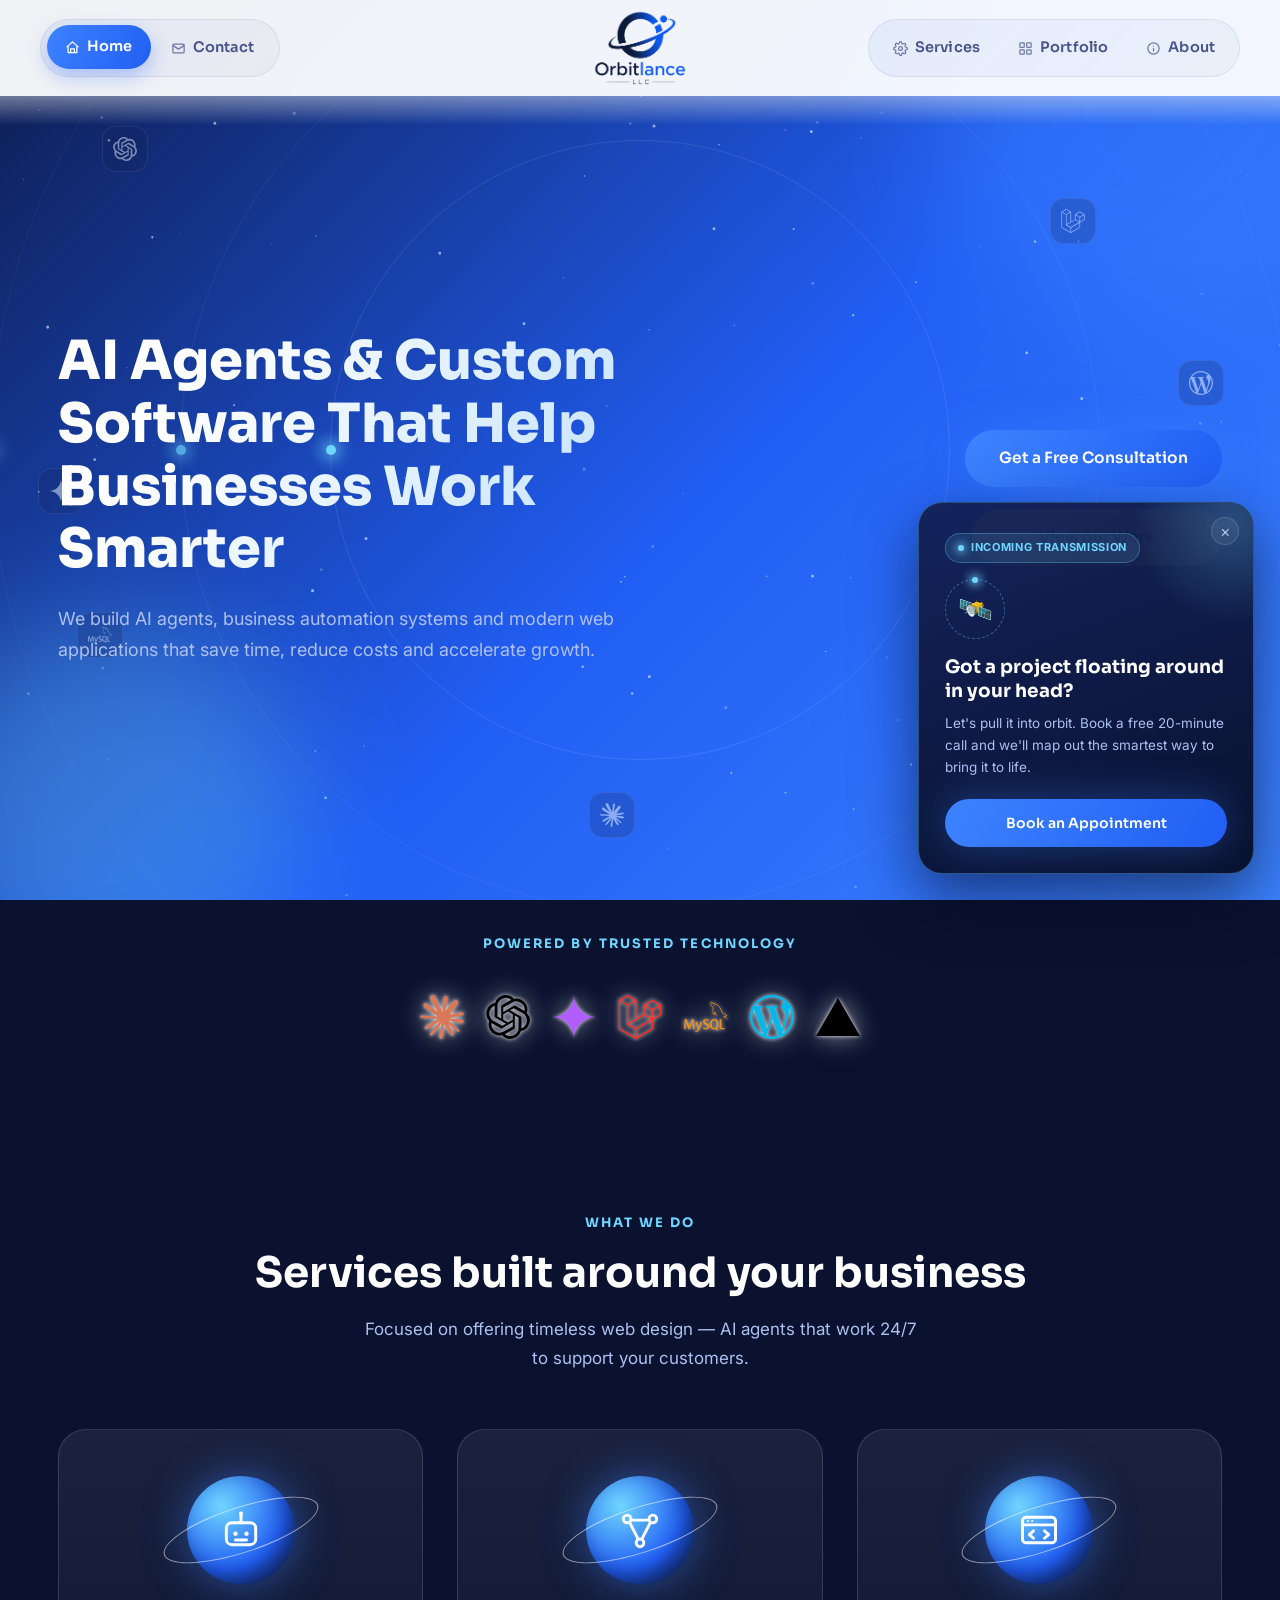
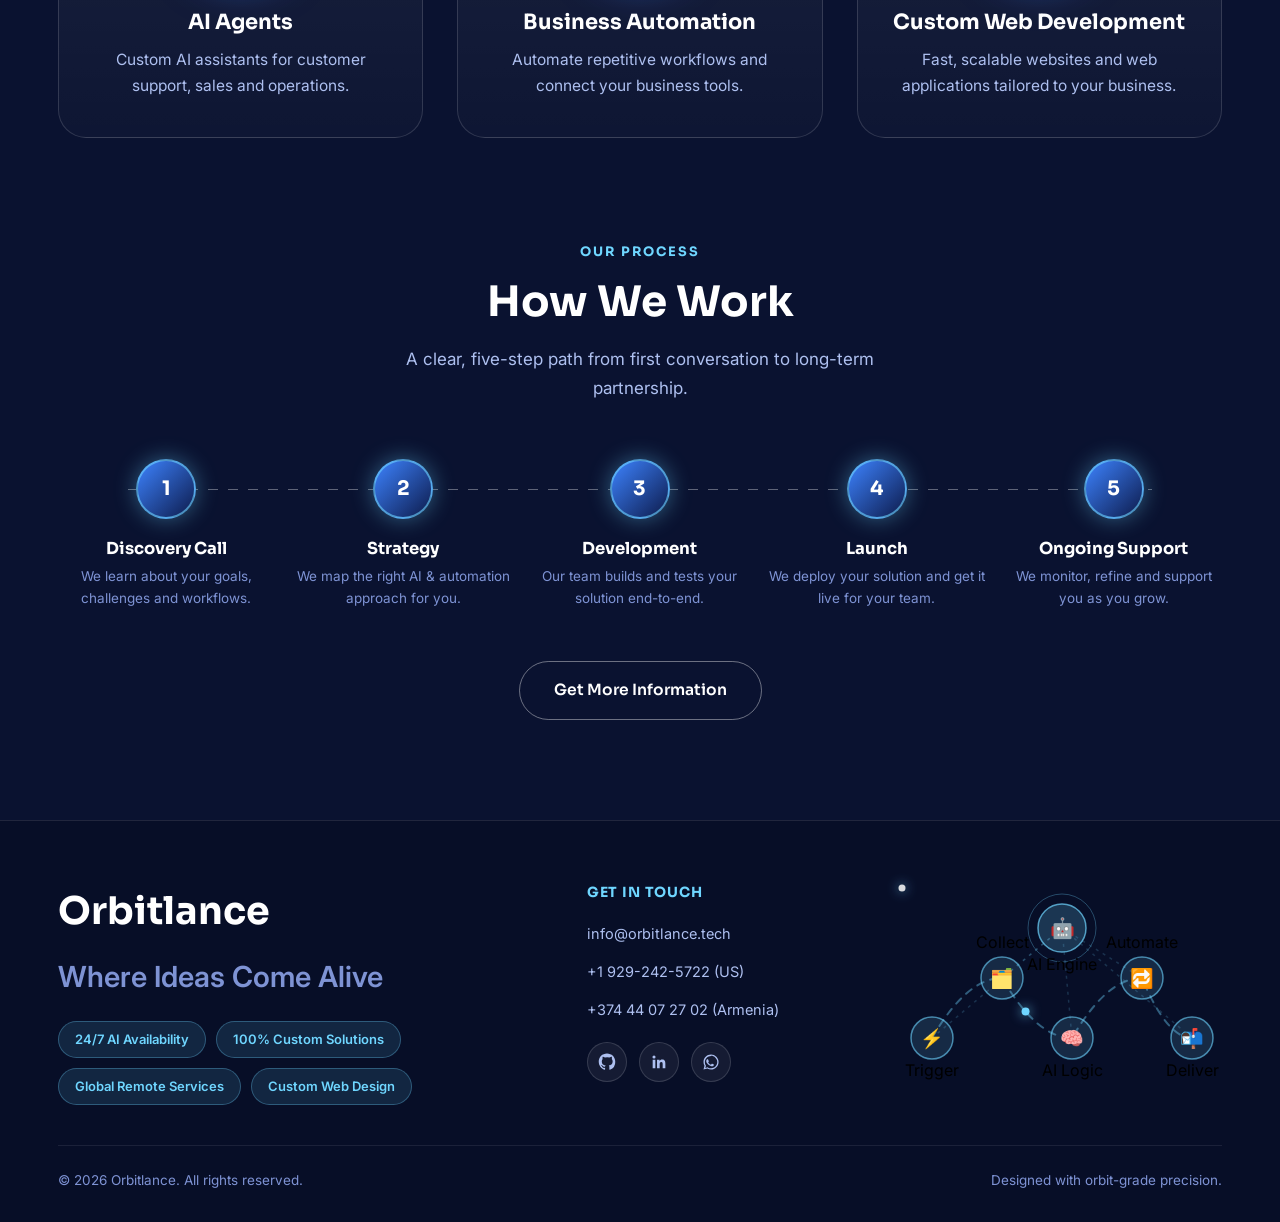
<file: index.html>
<!DOCTYPE html>
<html lang="en">
<head>
<meta charset="UTF-8">
<meta name="viewport" content="width=device-width, initial-scale=1.0">
<title>Orbitlance — AI Agents &amp; Custom Software</title>
<meta name="description" content="Orbitlance builds AI agents, business automation systems and modern web applications that help businesses work smarter.">
<link rel="icon" href="assets/img/logo.png">
<link rel="stylesheet" href="assets/css/style.css">
</head>
<body>

<div class="bg-fixed">
  <canvas id="galaxy-canvas"></canvas>
  <div class="glow-orb o1"></div>
  <div class="glow-orb o2"></div>
  <div class="orbit-ring r1"></div>
  <div class="orbit-ring r2"></div>
  <div class="orbit-ring r3"></div>
  <div class="tech-particle" style="top:14%; left:8%; animation-delay:0s;"><img src="assets/img/icons/particle-openai.svg" alt="OpenAI"></div>
  <div class="tech-particle" style="top:22%; left:82%; animation-delay:1.2s;"><img src="assets/img/icons/particle-laravel.svg" alt="Laravel"></div>
  <div class="tech-particle" style="top:68%; left:6%; animation-delay:2.4s;"><img src="assets/img/icons/particle-mysql.svg" alt="MySQL"></div>
  <div class="tech-particle" style="top:78%; left:88%; animation-delay:.6s;"><img src="assets/img/icons/particle-vercel.svg" alt="Vercel"></div>
  <div class="tech-particle" style="top:40%; left:92%; animation-delay:3s;"><img src="assets/img/icons/particle-wordpress.svg" alt="WordPress"></div>
  <div class="tech-particle" style="top:52%; left:3%; animation-delay:1.8s;"><img src="assets/img/icons/particle-googlegemini.svg" alt="Gemini"></div>
  <div class="tech-particle" style="top:88%; left:46%; animation-delay:2.1s;"><img src="assets/img/icons/particle-claude.svg" alt="Claude"></div>
</div>

<header class="navbar">
  <div class="nav-left">
    <div class="nav-pill">
    <a href="index.html" class="nav-link">
      <svg viewBox="0 0 24 24" fill="none" stroke="currentColor" stroke-width="2" stroke-linecap="round" stroke-linejoin="round"><path d="M3 11l9-8 9 8"/><path d="M5 10v10h14V10"/><path d="M9 20v-6h6v6"/></svg>
      Home
    </a>
    <a href="contact.html" class="nav-link">
      <svg viewBox="0 0 24 24" fill="none" stroke="currentColor" stroke-width="2" stroke-linecap="round" stroke-linejoin="round"><rect x="3" y="5" width="18" height="14" rx="2"/><path d="M3 7l9 6 9-6"/></svg>
      Contact
    </a>
    </div>
  </div>

  <a href="index.html" class="nav-logo"><img src="assets/img/logo.png" alt="Orbitlance"></a>

  <nav class="nav-right">
    <div class="nav-pill">
      <a href="services.html" class="nav-link">
        <svg viewBox="0 0 24 24" fill="none" stroke="currentColor" stroke-width="2" stroke-linecap="round" stroke-linejoin="round"><circle cx="12" cy="12" r="3"/><path d="M19.4 15a1.65 1.65 0 0 0 .33 1.82l.06.06a2 2 0 1 1-2.83 2.83l-.06-.06a1.65 1.65 0 0 0-1.82-.33 1.65 1.65 0 0 0-1 1.51V21a2 2 0 0 1-4 0v-.09A1.65 1.65 0 0 0 9 19.4a1.65 1.65 0 0 0-1.82.33l-.06.06a2 2 0 1 1-2.83-2.83l.06-.06a1.65 1.65 0 0 0 .33-1.82 1.65 1.65 0 0 0-1.51-1H3a2 2 0 0 1 0-4h.09A1.65 1.65 0 0 0 4.6 9a1.65 1.65 0 0 0-.33-1.82l-.06-.06a2 2 0 1 1 2.83-2.83l.06.06a1.65 1.65 0 0 0 1.82.33H9a1.65 1.65 0 0 0 1-1.51V3a2 2 0 0 1 4 0v.09a1.65 1.65 0 0 0 1 1.51 1.65 1.65 0 0 0 1.82-.33l.06-.06a2 2 0 1 1 2.83 2.83l-.06.06a1.65 1.65 0 0 0-.33 1.82V9a1.65 1.65 0 0 0 1.51 1H21a2 2 0 0 1 0 4h-.09a1.65 1.65 0 0 0-1.51 1z"/></svg>
        Services
      </a>
      <a href="portfolio.html" class="nav-link">
        <svg viewBox="0 0 24 24" fill="none" stroke="currentColor" stroke-width="2" stroke-linecap="round" stroke-linejoin="round"><rect x="3" y="3" width="7" height="7" rx="1"/><rect x="14" y="3" width="7" height="7" rx="1"/><rect x="3" y="14" width="7" height="7" rx="1"/><rect x="14" y="14" width="7" height="7" rx="1"/></svg>
        Portfolio
      </a>
      <a href="about.html" class="nav-link">
        <svg viewBox="0 0 24 24" fill="none" stroke="currentColor" stroke-width="2" stroke-linecap="round" stroke-linejoin="round"><circle cx="12" cy="12" r="9"/><path d="M12 16v-4"/><path d="M12 8h.01"/></svg>
        About
      </a>
    </div>
  </nav>

  <button class="nav-toggle" aria-label="Toggle menu">
    <span></span><span></span><span></span>
  </button>
</header>

<div class="mobile-menu">
  <a href="index.html"><svg viewBox="0 0 24 24" fill="none" stroke="currentColor" stroke-width="2" stroke-linecap="round" stroke-linejoin="round"><path d="M3 11l9-8 9 8"/><path d="M5 10v10h14V10"/><path d="M9 20v-6h6v6"/></svg>Home</a>
  <a href="services.html"><svg viewBox="0 0 24 24" fill="none" stroke="currentColor" stroke-width="2" stroke-linecap="round" stroke-linejoin="round"><circle cx="12" cy="12" r="3"/><path d="M19.4 15a1.65 1.65 0 0 0 .33 1.82l.06.06a2 2 0 1 1-2.83 2.83l-.06-.06a1.65 1.65 0 0 0-1.82-.33 1.65 1.65 0 0 0-1 1.51V21a2 2 0 0 1-4 0v-.09A1.65 1.65 0 0 0 9 19.4a1.65 1.65 0 0 0-1.82.33l-.06.06a2 2 0 1 1-2.83-2.83l.06-.06a1.65 1.65 0 0 0 .33-1.82 1.65 1.65 0 0 0-1.51-1H3a2 2 0 0 1 0-4h.09A1.65 1.65 0 0 0 4.6 9a1.65 1.65 0 0 0-.33-1.82l-.06-.06a2 2 0 1 1 2.83-2.83l.06.06a1.65 1.65 0 0 0 1.82.33H9a1.65 1.65 0 0 0 1-1.51V3a2 2 0 0 1 4 0v.09a1.65 1.65 0 0 0 1 1.51 1.65 1.65 0 0 0 1.82-.33l.06-.06a2 2 0 1 1 2.83 2.83l-.06.06a1.65 1.65 0 0 0-.33 1.82V9a1.65 1.65 0 0 0 1.51 1H21a2 2 0 0 1 0 4h-.09a1.65 1.65 0 0 0-1.51 1z"/></svg>Services</a>
  <a href="portfolio.html"><svg viewBox="0 0 24 24" fill="none" stroke="currentColor" stroke-width="2" stroke-linecap="round" stroke-linejoin="round"><rect x="3" y="3" width="7" height="7" rx="1"/><rect x="14" y="3" width="7" height="7" rx="1"/><rect x="3" y="14" width="7" height="7" rx="1"/><rect x="14" y="14" width="7" height="7" rx="1"/></svg>Portfolio</a>
  <a href="about.html"><svg viewBox="0 0 24 24" fill="none" stroke="currentColor" stroke-width="2" stroke-linecap="round" stroke-linejoin="round"><circle cx="12" cy="12" r="9"/><path d="M12 16v-4"/><path d="M12 8h.01"/></svg>About</a>
  <a href="contact.html"><svg viewBox="0 0 24 24" fill="none" stroke="currentColor" stroke-width="2" stroke-linecap="round" stroke-linejoin="round"><rect x="3" y="5" width="18" height="14" rx="2"/><path d="M3 7l9 6 9-6"/></svg>Contact</a>
</div>

<main>

  <!-- ============================= HERO ============================= -->
  <section class="hero">
    <div class="container hero-grid">
      <div class="hero-copy reveal">
        <h1 class="hero-quote">AI Agents &amp; Custom Software That Help Businesses Work Smarter</h1>
        <p class="hero-para">We build AI agents, business automation systems and modern web applications that save time, reduce costs and accelerate growth.</p>
      </div>
      <div class="hero-actions reveal">
        <a href="contact.html" class="btn btn-primary">Get a Free Consultation</a>
        <a href="portfolio.html" class="btn btn-secondary">View our Work</a>
      </div>
    </div>
  </section>

  <!-- ========================= TECH STRIP ============================ -->
  <section class="tech-strip reveal">
    <div class="container" style="text-align:center;">
      <span class="eyebrow">Powered by trusted technology</span>
      <div class="tech-logo-row">
        <div class="tech-chip"><img src="assets/img/icons/color-claude.svg" alt="Claude"></div>
        <div class="tech-chip"><img src="assets/img/icons/particle-openai.svg" alt="OpenAI"></div>
        <div class="tech-chip"><img src="assets/img/icons/color-googlegemini.svg" alt="Gemini"></div>
        <div class="tech-chip"><img src="assets/img/icons/color-laravel.svg" alt="Laravel"></div>
        <div class="tech-chip"><img src="assets/img/icons/color-mysql.svg" alt="MySQL"></div>
        <div class="tech-chip"><img src="assets/img/icons/color-wordpress.svg" alt="WordPress"></div>
        <div class="tech-chip"><img src="assets/img/icons/color-vercel.svg" alt="Vercel"></div>
      </div>
    </div>
  </section>

  <!-- =========================== SERVICES ============================ -->
  <section class="page-pad" id="services">
    <div class="container">
      <div class="section-head center reveal">
        <span class="eyebrow">What We Do</span>
        <h2 class="section-title">Services built around your business</h2>
        <p class="section-sub">Focused on offering timeless web design — AI agents that work 24/7 to support your customers.</p>
      </div>

      <div class="planet-grid">
        <div class="planet-card reveal">
          <div class="planet-orb">
            <svg viewBox="0 0 24 24" fill="none" stroke="currentColor" stroke-width="1.6" stroke-linecap="round" stroke-linejoin="round">
              <rect x="4" y="8" width="16" height="12" rx="3"/><path d="M12 8V4"/>
              <circle cx="12" cy="3" r="1.1" fill="currentColor" stroke="none"/>
              <circle cx="9" cy="14" r="1.2" fill="currentColor" stroke="none"/>
              <circle cx="15" cy="14" r="1.2" fill="currentColor" stroke="none"/>
              <path d="M9 17.5h6"/>
            </svg>
          </div>
          <h3>AI Agents</h3>
          <p>Custom AI assistants for customer support, sales and operations.</p>
        </div>

        <div class="planet-card reveal">
          <div class="planet-orb">
            <svg viewBox="0 0 24 24" fill="none" stroke="currentColor" stroke-width="1.6" stroke-linecap="round" stroke-linejoin="round">
              <circle cx="5" cy="6" r="2.1"/><circle cx="19" cy="6" r="2.1"/><circle cx="12" cy="19" r="2.1"/>
              <path d="M7 6.6L17 6.6M6.4 8L11 17M17.6 8L13 17"/>
            </svg>
          </div>
          <h3>Business Automation</h3>
          <p>Automate repetitive workflows and connect your business tools.</p>
        </div>

        <div class="planet-card reveal">
          <div class="planet-orb">
            <svg viewBox="0 0 24 24" fill="none" stroke="currentColor" stroke-width="1.6" stroke-linecap="round" stroke-linejoin="round">
              <rect x="3" y="5" width="18" height="14" rx="2"/><path d="M3 9.2h18"/>
              <circle cx="6" cy="7.1" r="0.55" fill="currentColor" stroke="none"/>
              <circle cx="8.3" cy="7.1" r="0.55" fill="currentColor" stroke="none"/>
              <path d="M9 12.5l-2.3 2 2.3 2M15 12.5l2.3 2-2.3 2"/>
            </svg>
          </div>
          <h3>Custom Web Development</h3>
          <p>Fast, scalable websites and web applications tailored to your business.</p>
        </div>
      </div>
    </div>
  </section>

  <!-- ========================= HOW WE WORK ============================ -->
  <section class="page-pad" id="how-we-work" style="padding-top:0;">
    <div class="container">
      <div class="section-head center reveal">
        <span class="eyebrow">Our Process</span>
        <h2 class="section-title">How We Work</h2>
        <p class="section-sub">A clear, five-step path from first conversation to long-term partnership.</p>
      </div>

      <div class="steps-row reveal">
        <div class="step-item">
          <div class="step-num">1</div>
          <h4>Discovery Call</h4>
          <p>We learn about your goals, challenges and workflows.</p>
        </div>
        <div class="step-item">
          <div class="step-num">2</div>
          <h4>Strategy</h4>
          <p>We map the right AI &amp; automation approach for you.</p>
        </div>
        <div class="step-item">
          <div class="step-num">3</div>
          <h4>Development</h4>
          <p>Our team builds and tests your solution end-to-end.</p>
        </div>
        <div class="step-item">
          <div class="step-num">4</div>
          <h4>Launch</h4>
          <p>We deploy your solution and get it live for your team.</p>
        </div>
        <div class="step-item">
          <div class="step-num">5</div>
          <h4>Ongoing Support</h4>
          <p>We monitor, refine and support you as you grow.</p>
        </div>
      </div>

      <div class="how-cta reveal">
        <a href="about.html" class="btn btn-outline">Get More Information</a>
      </div>
    </div>
  </section>


</main>

<footer class="site-footer">
  <div class="container">
    <div class="footer-grid">
      <div class="footer-col">
        <div class="footer-brand">
          <span>Orbitlance</span>
        </div>
        <p class="footer-desc">Where Ideas Come Alive</p>
        <div class="footer-badges">
          <span class="tag">24/7 AI Availability</span>
          <span class="tag">100% Custom Solutions</span>
          <span class="tag">Global Remote Services</span>
          <span class="tag">Custom Web Design</span>
        </div>
      </div>
      <div class="footer-col footer-contact-col">
        <div class="footer-workflow" aria-hidden="true">
          <svg viewBox="0 0 320 210" xmlns="http://www.w3.org/2000/svg">
            <line class="wf-spoke" x1="160" y1="40" x2="30" y2="150"/>
            <line class="wf-spoke" x1="160" y1="40" x2="100" y2="90"/>
            <line class="wf-spoke" x1="160" y1="40" x2="170" y2="150"/>
            <line class="wf-spoke" x1="160" y1="40" x2="240" y2="90"/>
            <line class="wf-spoke" x1="160" y1="40" x2="290" y2="150"/>

            <path class="wf-line" d="M30,150 Q65,90 100,90 Q135,150 170,150 Q205,90 240,90 Q265,150 290,150"/>

            <g class="wf-hub">
              <circle class="wf-hub-ring" cx="160" cy="40" r="34"/>
              <circle cx="160" cy="40" r="24"/>
              <text class="wf-icon" x="160" y="47" text-anchor="middle">🤖</text>
            </g>
            <text class="wf-label" x="160" y="82" text-anchor="middle">AI Engine</text>

            <g class="wf-node n1"><circle cx="30" cy="150" r="21"/><text class="wf-icon" x="30" y="157" text-anchor="middle">⚡</text></g>
            <text class="wf-label" x="30" y="188" text-anchor="middle">Trigger</text>

            <g class="wf-node n2"><circle cx="100" cy="90" r="21"/><text class="wf-icon" x="100" y="97" text-anchor="middle">🗂️</text></g>
            <text class="wf-label" x="100" y="60" text-anchor="middle">Collect</text>

            <g class="wf-node n3"><circle cx="170" cy="150" r="21"/><text class="wf-icon" x="170" y="157" text-anchor="middle">🧠</text></g>
            <text class="wf-label" x="170" y="188" text-anchor="middle">AI Logic</text>

            <g class="wf-node n4"><circle cx="240" cy="90" r="21"/><text class="wf-icon" x="240" y="97" text-anchor="middle">🔁</text></g>
            <text class="wf-label" x="240" y="60" text-anchor="middle">Automate</text>

            <g class="wf-node n5"><circle cx="290" cy="150" r="21"/><text class="wf-icon" x="290" y="157" text-anchor="middle">📬</text></g>
            <text class="wf-label" x="290" y="188" text-anchor="middle">Deliver</text>

            <circle class="wf-packet p1" r="4">
              <animateMotion dur="4.5s" repeatCount="indefinite" path="M30,150 Q65,90 100,90 Q135,150 170,150 Q205,90 240,90 Q265,150 290,150"/>
            </circle>
            <circle class="wf-packet p2" r="3.5">
              <animateMotion dur="4.5s" begin="2.25s" repeatCount="indefinite" path="M30,150 Q65,90 100,90 Q135,150 170,150 Q205,90 240,90 Q265,150 290,150"/>
            </circle>
          </svg>
        </div>
        <h5>Get in Touch</h5>
        <ul>
          <li><a href="mailto:info@orbitlance.tech">info@orbitlance.tech</a></li>
          <li><a href="tel:+19292425722">+1 929-242-5722 (US)</a></li>
          <li><a href="tel:+37444072702">+374 44 07 27 02 (Armenia)</a></li>
        </ul>
        <div class="social-row">
          <a class="social-icon" href="https://github.com/lhastil" target="_blank" rel="noopener" aria-label="GitHub">
            <svg viewBox="0 0 24 24" fill="currentColor"><path d="M12 .5C5.73.5.98 5.24.98 11.5c0 4.97 3.22 9.18 7.7 10.67.56.1.77-.24.77-.54v-1.9c-3.13.68-3.79-1.5-3.79-1.5-.51-1.3-1.25-1.65-1.25-1.65-1.02-.7.08-.69.08-.69 1.13.08 1.72 1.16 1.72 1.16 1 1.72 2.63 1.22 3.27.93.1-.73.4-1.22.72-1.5-2.5-.28-5.13-1.25-5.13-5.56 0-1.23.44-2.23 1.16-3.02-.12-.29-.5-1.45.11-3.02 0 0 .95-.3 3.12 1.16a10.8 10.8 0 0 1 5.68 0c2.17-1.46 3.12-1.16 3.12-1.16.61 1.57.23 2.73.11 3.02.72.79 1.16 1.79 1.16 3.02 0 4.32-2.64 5.27-5.15 5.55.41.35.77 1.04.77 2.1v3.11c0 .3.2.65.78.54A11.02 11.02 0 0 0 23.02 11.5C23.02 5.24 18.27.5 12 .5Z"/></svg>
          </a>
          <a class="social-icon" href="https://www.linkedin.com/in/hasti-ahmadi-95b256347/" target="_blank" rel="noopener" aria-label="LinkedIn">
            <svg viewBox="0 0 24 24" fill="currentColor"><path d="M20.45 20.45h-3.55v-5.57c0-1.33-.02-3.03-1.85-3.03-1.85 0-2.14 1.45-2.14 2.94v5.66H9.36V9h3.41v1.56h.05c.47-.9 1.64-1.85 3.37-1.85 3.6 0 4.27 2.37 4.27 5.45v6.29ZM5.34 7.43a2.06 2.06 0 1 1 0-4.12 2.06 2.06 0 0 1 0 4.12ZM7.12 20.45H3.56V9h3.56v11.45Z"/></svg>
          </a>
          <a class="social-icon" href="https://wa.me/19292425722" target="_blank" rel="noopener" aria-label="WhatsApp">
            <svg viewBox="0 0 24 24" fill="currentColor"><path d="M12.04 2.003c-5.545 0-10.037 4.492-10.037 10.037 0 1.77.464 3.5 1.345 5.019L2 22.03l5.106-1.34a9.99 9.99 0 0 0 4.934 1.31h.004c5.545 0 10.037-4.493 10.037-10.037 0-2.68-1.044-5.199-2.94-7.096a9.98 9.98 0 0 0-7.097-2.94zm.001 1.803c2.216 0 4.299.863 5.866 2.43a8.24 8.24 0 0 1 2.427 5.868c0 4.573-3.72 8.294-8.297 8.294a8.27 8.27 0 0 1-4.223-1.155l-.303-.18-3.037.797.81-2.963-.198-.305a8.24 8.24 0 0 1-1.267-4.417c0-4.575 3.721-8.296 8.296-8.296zm-4.868 4.68c-.164 0-.43.061-.656.306-.225.245-.86.84-.86 2.048 0 1.207.88 2.373 1.002 2.538.123.164 1.716 2.762 4.259 3.762 2.105.833 2.534.667 2.992.626.458-.041 1.478-.605 1.686-1.19.208-.583.208-1.083.146-1.19-.062-.104-.226-.166-.472-.29-.246-.123-1.478-.73-1.706-.813-.229-.083-.396-.124-.562.124-.166.246-.643.812-.789.978-.145.166-.29.187-.536.062-.246-.124-1.04-.383-1.98-1.221-.732-.653-1.226-1.46-1.371-1.705-.144-.246-.015-.379.109-.502.111-.111.246-.29.37-.436.123-.145.164-.247.246-.412.083-.166.041-.31-.02-.436-.062-.124-.562-1.352-.77-1.852-.203-.487-.41-.42-.562-.428a9.42 9.42 0 0 0-.478-.012z"/></svg>
          </a>
        </div>
      </div>
    </div>
    <div class="footer-bottom">
      <span>&copy; 2026 Orbitlance. All rights reserved.</span>
      <span>Designed with orbit-grade precision.</span>
    </div>
  </div>
</footer>

<div class="invite-popup" id="invite-popup">
  <button class="invite-close" id="invite-close" aria-label="Close">&times;</button>
  <span class="invite-tag"><span class="dot"></span>Incoming Transmission</span>
  <div class="invite-orbit">
    <div class="ring"></div>
    <div class="emoji">🛰️</div>
  </div>
  <h3>Got a project floating around in your head?</h3>
  <p>Let's pull it into orbit. Book a free 20-minute call and we'll map out the smartest way to bring it to life.</p>
  <a href="contact.html" class="btn btn-primary">Book an Appointment</a>
</div>

<script src="assets/js/main.js"></script>
</body>
</html>
</file>
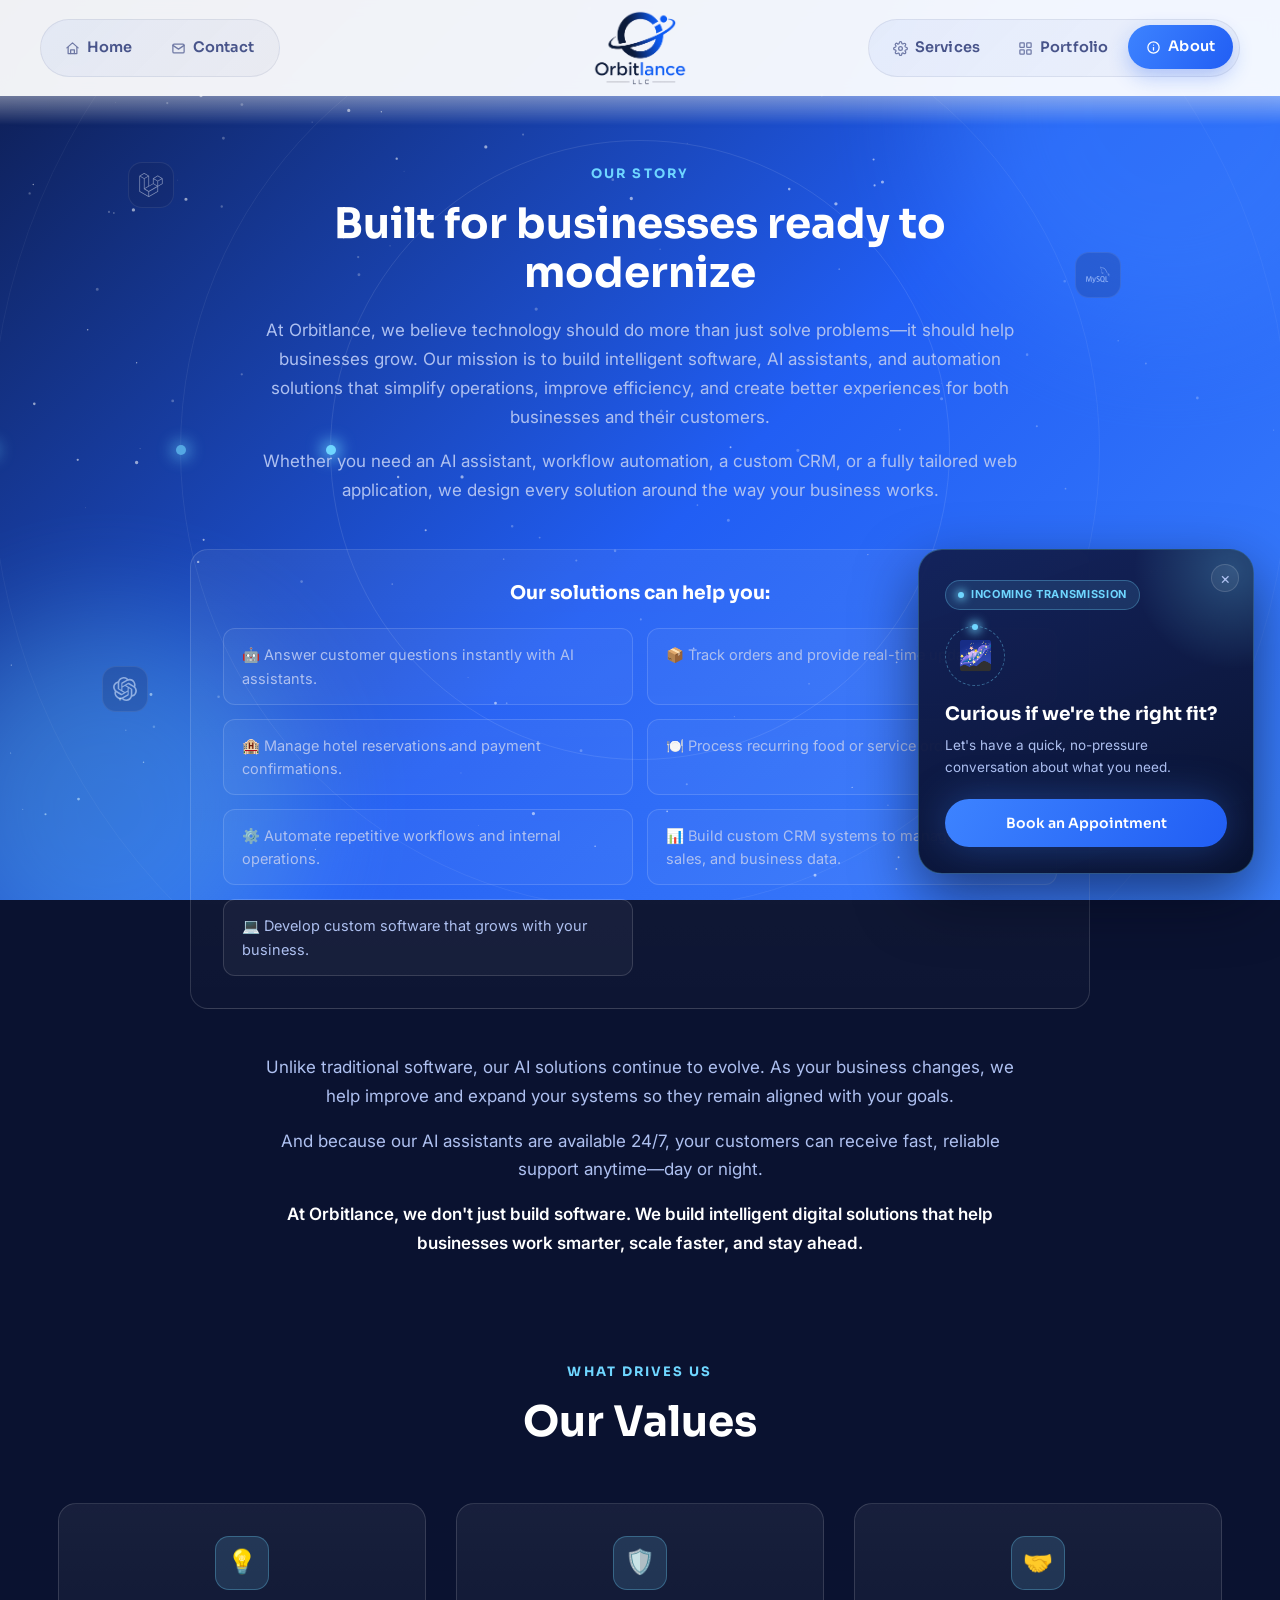
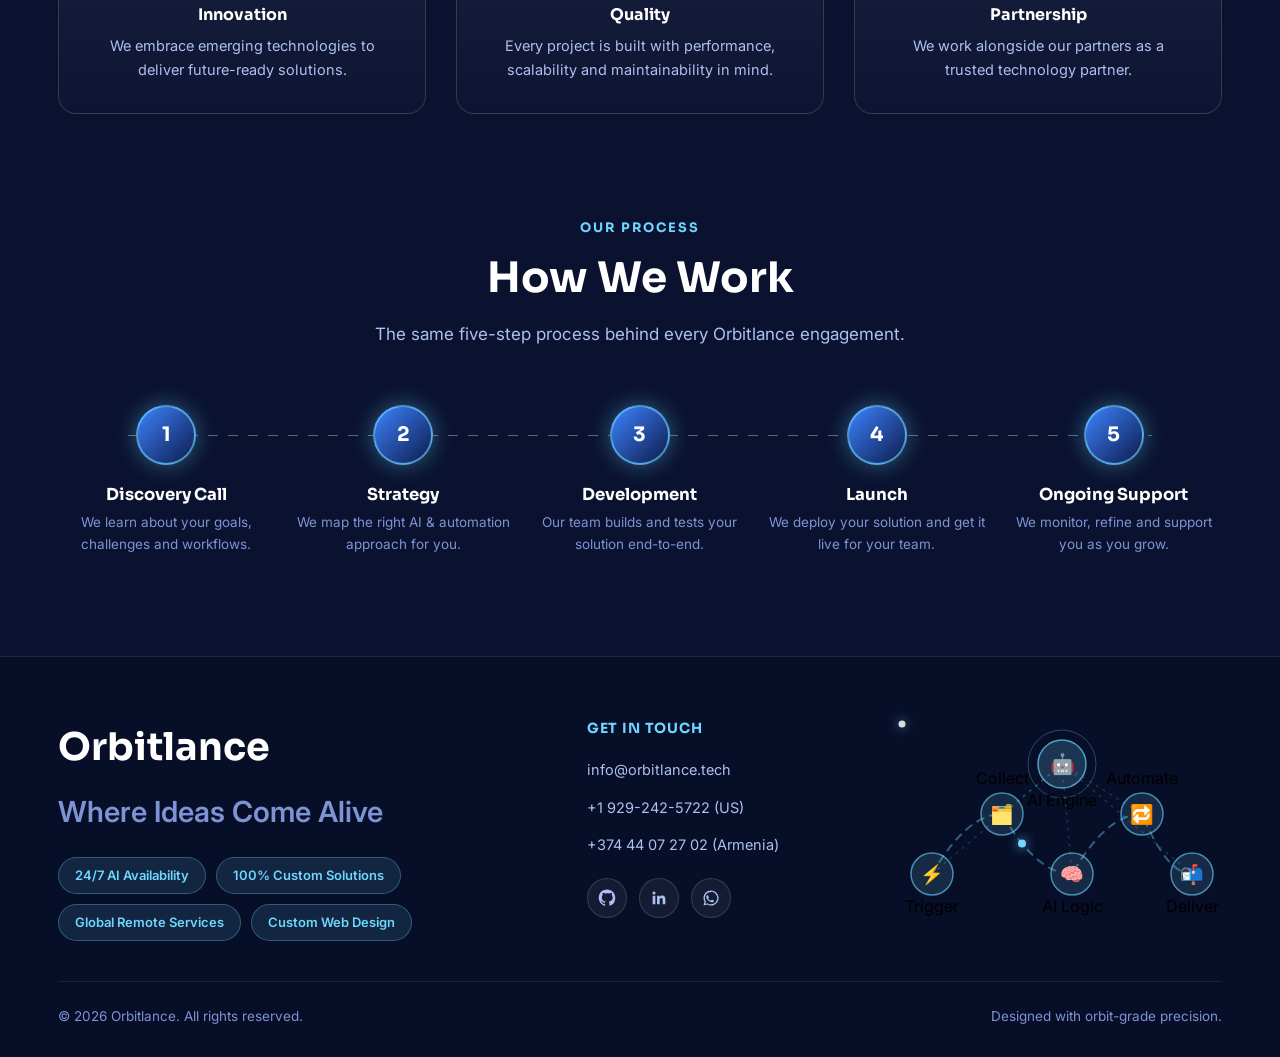
<file: about.html>
<!DOCTYPE html>
<html lang="en">
<head>
<meta charset="UTF-8">
<meta name="viewport" content="width=device-width, initial-scale=1.0">
<title>About — Orbitlance</title>
<meta name="description" content="Orbitlance is an IT studio building AI agents, automation and web applications that help businesses work smarter.">
<link rel="icon" href="assets/img/logo.png">
<link rel="stylesheet" href="assets/css/style.css">
</head>
<body>

<div class="bg-fixed">
  <canvas id="galaxy-canvas"></canvas>
  <div class="glow-orb o1"></div>
  <div class="glow-orb o2"></div>
  <div class="orbit-ring r1"></div>
  <div class="orbit-ring r2"></div>
  <div class="orbit-ring r3"></div>
  <div class="tech-particle" style="top:18%; left:10%; animation-delay:0s;"><img src="assets/img/icons/particle-laravel.svg" alt="Laravel"></div>
  <div class="tech-particle" style="top:28%; left:84%; animation-delay:1.2s;"><img src="assets/img/icons/particle-mysql.svg" alt="MySQL"></div>
  <div class="tech-particle" style="top:74%; left:8%; animation-delay:2.4s;"><img src="assets/img/icons/particle-openai.svg" alt="OpenAI"></div>
</div>

<header class="navbar">
  <div class="nav-left">
    <div class="nav-pill">
    <a href="index.html" class="nav-link">
      <svg viewBox="0 0 24 24" fill="none" stroke="currentColor" stroke-width="2" stroke-linecap="round" stroke-linejoin="round"><path d="M3 11l9-8 9 8"/><path d="M5 10v10h14V10"/><path d="M9 20v-6h6v6"/></svg>
      Home
    </a>
    <a href="contact.html" class="nav-link">
      <svg viewBox="0 0 24 24" fill="none" stroke="currentColor" stroke-width="2" stroke-linecap="round" stroke-linejoin="round"><rect x="3" y="5" width="18" height="14" rx="2"/><path d="M3 7l9 6 9-6"/></svg>
      Contact
    </a>
    </div>
  </div>

  <a href="index.html" class="nav-logo"><img src="assets/img/logo.png" alt="Orbitlance"></a>

  <nav class="nav-right">
    <div class="nav-pill">
      <a href="services.html" class="nav-link">
        <svg viewBox="0 0 24 24" fill="none" stroke="currentColor" stroke-width="2" stroke-linecap="round" stroke-linejoin="round"><circle cx="12" cy="12" r="3"/><path d="M19.4 15a1.65 1.65 0 0 0 .33 1.82l.06.06a2 2 0 1 1-2.83 2.83l-.06-.06a1.65 1.65 0 0 0-1.82-.33 1.65 1.65 0 0 0-1 1.51V21a2 2 0 0 1-4 0v-.09A1.65 1.65 0 0 0 9 19.4a1.65 1.65 0 0 0-1.82.33l-.06.06a2 2 0 1 1-2.83-2.83l.06-.06a1.65 1.65 0 0 0 .33-1.82 1.65 1.65 0 0 0-1.51-1H3a2 2 0 0 1 0-4h.09A1.65 1.65 0 0 0 4.6 9a1.65 1.65 0 0 0-.33-1.82l-.06-.06a2 2 0 1 1 2.83-2.83l.06.06a1.65 1.65 0 0 0 1.82.33H9a1.65 1.65 0 0 0 1-1.51V3a2 2 0 0 1 4 0v.09a1.65 1.65 0 0 0 1 1.51 1.65 1.65 0 0 0 1.82-.33l.06-.06a2 2 0 1 1 2.83 2.83l-.06.06a1.65 1.65 0 0 0-.33 1.82V9a1.65 1.65 0 0 0 1.51 1H21a2 2 0 0 1 0 4h-.09a1.65 1.65 0 0 0-1.51 1z"/></svg>
        Services
      </a>
      <a href="portfolio.html" class="nav-link">
        <svg viewBox="0 0 24 24" fill="none" stroke="currentColor" stroke-width="2" stroke-linecap="round" stroke-linejoin="round"><rect x="3" y="3" width="7" height="7" rx="1"/><rect x="14" y="3" width="7" height="7" rx="1"/><rect x="3" y="14" width="7" height="7" rx="1"/><rect x="14" y="14" width="7" height="7" rx="1"/></svg>
        Portfolio
      </a>
      <a href="about.html" class="nav-link">
        <svg viewBox="0 0 24 24" fill="none" stroke="currentColor" stroke-width="2" stroke-linecap="round" stroke-linejoin="round"><circle cx="12" cy="12" r="9"/><path d="M12 16v-4"/><path d="M12 8h.01"/></svg>
        About
      </a>
    </div>
  </nav>

  <button class="nav-toggle" aria-label="Toggle menu">
    <span></span><span></span><span></span>
  </button>
</header>

<div class="mobile-menu">
  <a href="index.html"><svg viewBox="0 0 24 24" fill="none" stroke="currentColor" stroke-width="2" stroke-linecap="round" stroke-linejoin="round"><path d="M3 11l9-8 9 8"/><path d="M5 10v10h14V10"/><path d="M9 20v-6h6v6"/></svg>Home</a>
  <a href="services.html"><svg viewBox="0 0 24 24" fill="none" stroke="currentColor" stroke-width="2" stroke-linecap="round" stroke-linejoin="round"><circle cx="12" cy="12" r="3"/><path d="M19.4 15a1.65 1.65 0 0 0 .33 1.82l.06.06a2 2 0 1 1-2.83 2.83l-.06-.06a1.65 1.65 0 0 0-1.82-.33 1.65 1.65 0 0 0-1 1.51V21a2 2 0 0 1-4 0v-.09A1.65 1.65 0 0 0 9 19.4a1.65 1.65 0 0 0-1.82.33l-.06.06a2 2 0 1 1-2.83-2.83l.06-.06a1.65 1.65 0 0 0 .33-1.82 1.65 1.65 0 0 0-1.51-1H3a2 2 0 0 1 0-4h.09A1.65 1.65 0 0 0 4.6 9a1.65 1.65 0 0 0-.33-1.82l-.06-.06a2 2 0 1 1 2.83-2.83l.06.06a1.65 1.65 0 0 0 1.82.33H9a1.65 1.65 0 0 0 1-1.51V3a2 2 0 0 1 4 0v.09a1.65 1.65 0 0 0 1 1.51 1.65 1.65 0 0 0 1.82-.33l.06-.06a2 2 0 1 1 2.83 2.83l-.06.06a1.65 1.65 0 0 0-.33 1.82V9a1.65 1.65 0 0 0 1.51 1H21a2 2 0 0 1 0 4h-.09a1.65 1.65 0 0 0-1.51 1z"/></svg>Services</a>
  <a href="portfolio.html"><svg viewBox="0 0 24 24" fill="none" stroke="currentColor" stroke-width="2" stroke-linecap="round" stroke-linejoin="round"><rect x="3" y="3" width="7" height="7" rx="1"/><rect x="14" y="3" width="7" height="7" rx="1"/><rect x="3" y="14" width="7" height="7" rx="1"/><rect x="14" y="14" width="7" height="7" rx="1"/></svg>Portfolio</a>
  <a href="about.html"><svg viewBox="0 0 24 24" fill="none" stroke="currentColor" stroke-width="2" stroke-linecap="round" stroke-linejoin="round"><circle cx="12" cy="12" r="9"/><path d="M12 16v-4"/><path d="M12 8h.01"/></svg>About</a>
  <a href="contact.html"><svg viewBox="0 0 24 24" fill="none" stroke="currentColor" stroke-width="2" stroke-linecap="round" stroke-linejoin="round"><rect x="3" y="5" width="18" height="14" rx="2"/><path d="M3 7l9 6 9-6"/></svg>Contact</a>
</div>

<main>

  <section class="page-pad">
    <div class="container">
      <div class="reveal" style="max-width:760px; margin:0 auto 44px; text-align:center;">
        <span class="eyebrow">Our Story</span>
        <h2 class="section-title">Built for businesses ready to modernize</h2>
        <p class="section-sub" style="max-width:none; margin:0 auto 16px;">At Orbitlance, we believe technology should do more than just solve problems—it should help businesses grow. Our mission is to build intelligent software, AI assistants, and automation solutions that simplify operations, improve efficiency, and create better experiences for both businesses and their customers.</p>
        <p class="section-sub" style="max-width:none; margin:0 auto;">Whether you need an AI assistant, workflow automation, a custom CRM, or a fully tailored web application, we design every solution around the way your business works.</p>
      </div>

      <div class="card reveal" style="max-width:900px; margin:0 auto 44px;">
        <h3 style="text-align:center; margin-bottom:24px;">Our solutions can help you:</h3>
        <div class="grid-2" style="gap:14px;">
          <div class="solution-item">🤖 Answer customer questions instantly with AI assistants.</div>
          <div class="solution-item">📦 Track orders and provide real-time updates.</div>
          <div class="solution-item">🏨 Manage hotel reservations and payment confirmations.</div>
          <div class="solution-item">🍽️ Process recurring food or service orders.</div>
          <div class="solution-item">⚙️ Automate repetitive workflows and internal operations.</div>
          <div class="solution-item">📊 Build custom CRM systems to manage customers, sales, and business data.</div>
          <div class="solution-item">💻 Develop custom software that grows with your business.</div>
        </div>
      </div>

      <div class="reveal" style="max-width:760px; margin:0 auto; text-align:center;">
        <p class="section-sub" style="max-width:none; margin:0 auto 16px;">Unlike traditional software, our AI solutions continue to evolve. As your business changes, we help improve and expand your systems so they remain aligned with your goals.</p>
        <p class="section-sub" style="max-width:none; margin:0 auto 16px;">And because our AI assistants are available 24/7, your customers can receive fast, reliable support anytime—day or night.</p>
        <p class="section-sub" style="max-width:none; margin:0 auto; font-weight:600; color:var(--white);">At Orbitlance, we don't just build software. We build intelligent digital solutions that help businesses work smarter, scale faster, and stay ahead.</p>
      </div>
    </div>
  </section>

  <section class="page-pad" style="padding-top:0;">
    <div class="container">
      <div class="section-head center reveal">
        <span class="eyebrow">What Drives Us</span>
        <h2 class="section-title">Our Values</h2>
      </div>
      <div class="grid-3 reveal">
        <div class="card value-card" style="text-align:center;">
          <div class="value-icon">💡</div>
          <h4 style="margin-bottom:10px;">Innovation</h4>
          <p style="color:var(--muted); font-size:14.5px;">We embrace emerging technologies to deliver future-ready solutions.</p>
        </div>
        <div class="card value-card" style="text-align:center;">
          <div class="value-icon">🛡️</div>
          <h4 style="margin-bottom:10px;">Quality</h4>
          <p style="color:var(--muted); font-size:14.5px;">Every project is built with performance, scalability and maintainability in mind.</p>
        </div>
        <div class="card value-card" style="text-align:center;">
          <div class="value-icon">🤝</div>
          <h4 style="margin-bottom:10px;">Partnership</h4>
          <p style="color:var(--muted); font-size:14.5px;">We work alongside our partners as a trusted technology partner.</p>
        </div>
      </div>
    </div>
  </section>

  <section class="page-pad" style="padding-top:0;">
    <div class="container">
      <div class="section-head center reveal">
        <span class="eyebrow">Our Process</span>
        <h2 class="section-title">How We Work</h2>
        <p class="section-sub">The same five-step process behind every Orbitlance engagement.</p>
      </div>
      <div class="steps-row reveal">
        <div class="step-item">
          <div class="step-num">1</div>
          <h4>Discovery Call</h4>
          <p>We learn about your goals, challenges and workflows.</p>
        </div>
        <div class="step-item">
          <div class="step-num">2</div>
          <h4>Strategy</h4>
          <p>We map the right AI &amp; automation approach for you.</p>
        </div>
        <div class="step-item">
          <div class="step-num">3</div>
          <h4>Development</h4>
          <p>Our team builds and tests your solution end-to-end.</p>
        </div>
        <div class="step-item">
          <div class="step-num">4</div>
          <h4>Launch</h4>
          <p>We deploy your solution and get it live for your team.</p>
        </div>
        <div class="step-item">
          <div class="step-num">5</div>
          <h4>Ongoing Support</h4>
          <p>We monitor, refine and support you as you grow.</p>
        </div>
      </div>
    </div>
  </section>


</main>

<footer class="site-footer">
  <div class="container">
    <div class="footer-grid">
      <div class="footer-col">
        <div class="footer-brand">
          <span>Orbitlance</span>
        </div>
        <p class="footer-desc">Where Ideas Come Alive</p>
        <div class="footer-badges">
          <span class="tag">24/7 AI Availability</span>
          <span class="tag">100% Custom Solutions</span>
          <span class="tag">Global Remote Services</span>
          <span class="tag">Custom Web Design</span>
        </div>
      </div>
      <div class="footer-col footer-contact-col">
        <div class="footer-workflow" aria-hidden="true">
          <svg viewBox="0 0 320 210" xmlns="http://www.w3.org/2000/svg">
            <line class="wf-spoke" x1="160" y1="40" x2="30" y2="150"/>
            <line class="wf-spoke" x1="160" y1="40" x2="100" y2="90"/>
            <line class="wf-spoke" x1="160" y1="40" x2="170" y2="150"/>
            <line class="wf-spoke" x1="160" y1="40" x2="240" y2="90"/>
            <line class="wf-spoke" x1="160" y1="40" x2="290" y2="150"/>

            <path class="wf-line" d="M30,150 Q65,90 100,90 Q135,150 170,150 Q205,90 240,90 Q265,150 290,150"/>

            <g class="wf-hub">
              <circle class="wf-hub-ring" cx="160" cy="40" r="34"/>
              <circle cx="160" cy="40" r="24"/>
              <text class="wf-icon" x="160" y="47" text-anchor="middle">🤖</text>
            </g>
            <text class="wf-label" x="160" y="82" text-anchor="middle">AI Engine</text>

            <g class="wf-node n1"><circle cx="30" cy="150" r="21"/><text class="wf-icon" x="30" y="157" text-anchor="middle">⚡</text></g>
            <text class="wf-label" x="30" y="188" text-anchor="middle">Trigger</text>

            <g class="wf-node n2"><circle cx="100" cy="90" r="21"/><text class="wf-icon" x="100" y="97" text-anchor="middle">🗂️</text></g>
            <text class="wf-label" x="100" y="60" text-anchor="middle">Collect</text>

            <g class="wf-node n3"><circle cx="170" cy="150" r="21"/><text class="wf-icon" x="170" y="157" text-anchor="middle">🧠</text></g>
            <text class="wf-label" x="170" y="188" text-anchor="middle">AI Logic</text>

            <g class="wf-node n4"><circle cx="240" cy="90" r="21"/><text class="wf-icon" x="240" y="97" text-anchor="middle">🔁</text></g>
            <text class="wf-label" x="240" y="60" text-anchor="middle">Automate</text>

            <g class="wf-node n5"><circle cx="290" cy="150" r="21"/><text class="wf-icon" x="290" y="157" text-anchor="middle">📬</text></g>
            <text class="wf-label" x="290" y="188" text-anchor="middle">Deliver</text>

            <circle class="wf-packet p1" r="4">
              <animateMotion dur="4.5s" repeatCount="indefinite" path="M30,150 Q65,90 100,90 Q135,150 170,150 Q205,90 240,90 Q265,150 290,150"/>
            </circle>
            <circle class="wf-packet p2" r="3.5">
              <animateMotion dur="4.5s" begin="2.25s" repeatCount="indefinite" path="M30,150 Q65,90 100,90 Q135,150 170,150 Q205,90 240,90 Q265,150 290,150"/>
            </circle>
          </svg>
        </div>
        <h5>Get in Touch</h5>
        <ul>
          <li><a href="mailto:info@orbitlance.tech">info@orbitlance.tech</a></li>
          <li><a href="tel:+19292425722">+1 929-242-5722 (US)</a></li>
          <li><a href="tel:+37444072702">+374 44 07 27 02 (Armenia)</a></li>
        </ul>
        <div class="social-row">
          <a class="social-icon" href="https://github.com/lhastil" target="_blank" rel="noopener" aria-label="GitHub">
            <svg viewBox="0 0 24 24" fill="currentColor"><path d="M12 .5C5.73.5.98 5.24.98 11.5c0 4.97 3.22 9.18 7.7 10.67.56.1.77-.24.77-.54v-1.9c-3.13.68-3.79-1.5-3.79-1.5-.51-1.3-1.25-1.65-1.25-1.65-1.02-.7.08-.69.08-.69 1.13.08 1.72 1.16 1.72 1.16 1 1.72 2.63 1.22 3.27.93.1-.73.4-1.22.72-1.5-2.5-.28-5.13-1.25-5.13-5.56 0-1.23.44-2.23 1.16-3.02-.12-.29-.5-1.45.11-3.02 0 0 .95-.3 3.12 1.16a10.8 10.8 0 0 1 5.68 0c2.17-1.46 3.12-1.16 3.12-1.16.61 1.57.23 2.73.11 3.02.72.79 1.16 1.79 1.16 3.02 0 4.32-2.64 5.27-5.15 5.55.41.35.77 1.04.77 2.1v3.11c0 .3.2.65.78.54A11.02 11.02 0 0 0 23.02 11.5C23.02 5.24 18.27.5 12 .5Z"/></svg>
          </a>
          <a class="social-icon" href="https://www.linkedin.com/in/hasti-ahmadi-95b256347/" target="_blank" rel="noopener" aria-label="LinkedIn">
            <svg viewBox="0 0 24 24" fill="currentColor"><path d="M20.45 20.45h-3.55v-5.57c0-1.33-.02-3.03-1.85-3.03-1.85 0-2.14 1.45-2.14 2.94v5.66H9.36V9h3.41v1.56h.05c.47-.9 1.64-1.85 3.37-1.85 3.6 0 4.27 2.37 4.27 5.45v6.29ZM5.34 7.43a2.06 2.06 0 1 1 0-4.12 2.06 2.06 0 0 1 0 4.12ZM7.12 20.45H3.56V9h3.56v11.45Z"/></svg>
          </a>
          <a class="social-icon" href="https://wa.me/19292425722" target="_blank" rel="noopener" aria-label="WhatsApp">
            <svg viewBox="0 0 24 24" fill="currentColor"><path d="M12.04 2.003c-5.545 0-10.037 4.492-10.037 10.037 0 1.77.464 3.5 1.345 5.019L2 22.03l5.106-1.34a9.99 9.99 0 0 0 4.934 1.31h.004c5.545 0 10.037-4.493 10.037-10.037 0-2.68-1.044-5.199-2.94-7.096a9.98 9.98 0 0 0-7.097-2.94zm.001 1.803c2.216 0 4.299.863 5.866 2.43a8.24 8.24 0 0 1 2.427 5.868c0 4.573-3.72 8.294-8.297 8.294a8.27 8.27 0 0 1-4.223-1.155l-.303-.18-3.037.797.81-2.963-.198-.305a8.24 8.24 0 0 1-1.267-4.417c0-4.575 3.721-8.296 8.296-8.296zm-4.868 4.68c-.164 0-.43.061-.656.306-.225.245-.86.84-.86 2.048 0 1.207.88 2.373 1.002 2.538.123.164 1.716 2.762 4.259 3.762 2.105.833 2.534.667 2.992.626.458-.041 1.478-.605 1.686-1.19.208-.583.208-1.083.146-1.19-.062-.104-.226-.166-.472-.29-.246-.123-1.478-.73-1.706-.813-.229-.083-.396-.124-.562.124-.166.246-.643.812-.789.978-.145.166-.29.187-.536.062-.246-.124-1.04-.383-1.98-1.221-.732-.653-1.226-1.46-1.371-1.705-.144-.246-.015-.379.109-.502.111-.111.246-.29.37-.436.123-.145.164-.247.246-.412.083-.166.041-.31-.02-.436-.062-.124-.562-1.352-.77-1.852-.203-.487-.41-.42-.562-.428a9.42 9.42 0 0 0-.478-.012z"/></svg>
          </a>
        </div>
      </div>
    </div>
    <div class="footer-bottom">
      <span>&copy; 2026 Orbitlance. All rights reserved.</span>
      <span>Designed with orbit-grade precision.</span>
    </div>
  </div>
</footer>

<div class="invite-popup" id="invite-popup">
  <button class="invite-close" id="invite-close" aria-label="Close">&times;</button>
  <span class="invite-tag"><span class="dot"></span>Incoming Transmission</span>
  <div class="invite-orbit">
    <div class="ring"></div>
    <div class="emoji">🌌</div>
  </div>
  <h3>Curious if we're the right fit?</h3>
  <p>Let's have a quick, no-pressure conversation about what you need.</p>
  <a href="contact.html" class="btn btn-primary">Book an Appointment</a>
</div>

<script src="assets/js/main.js"></script>
</body>
</html>
</file>
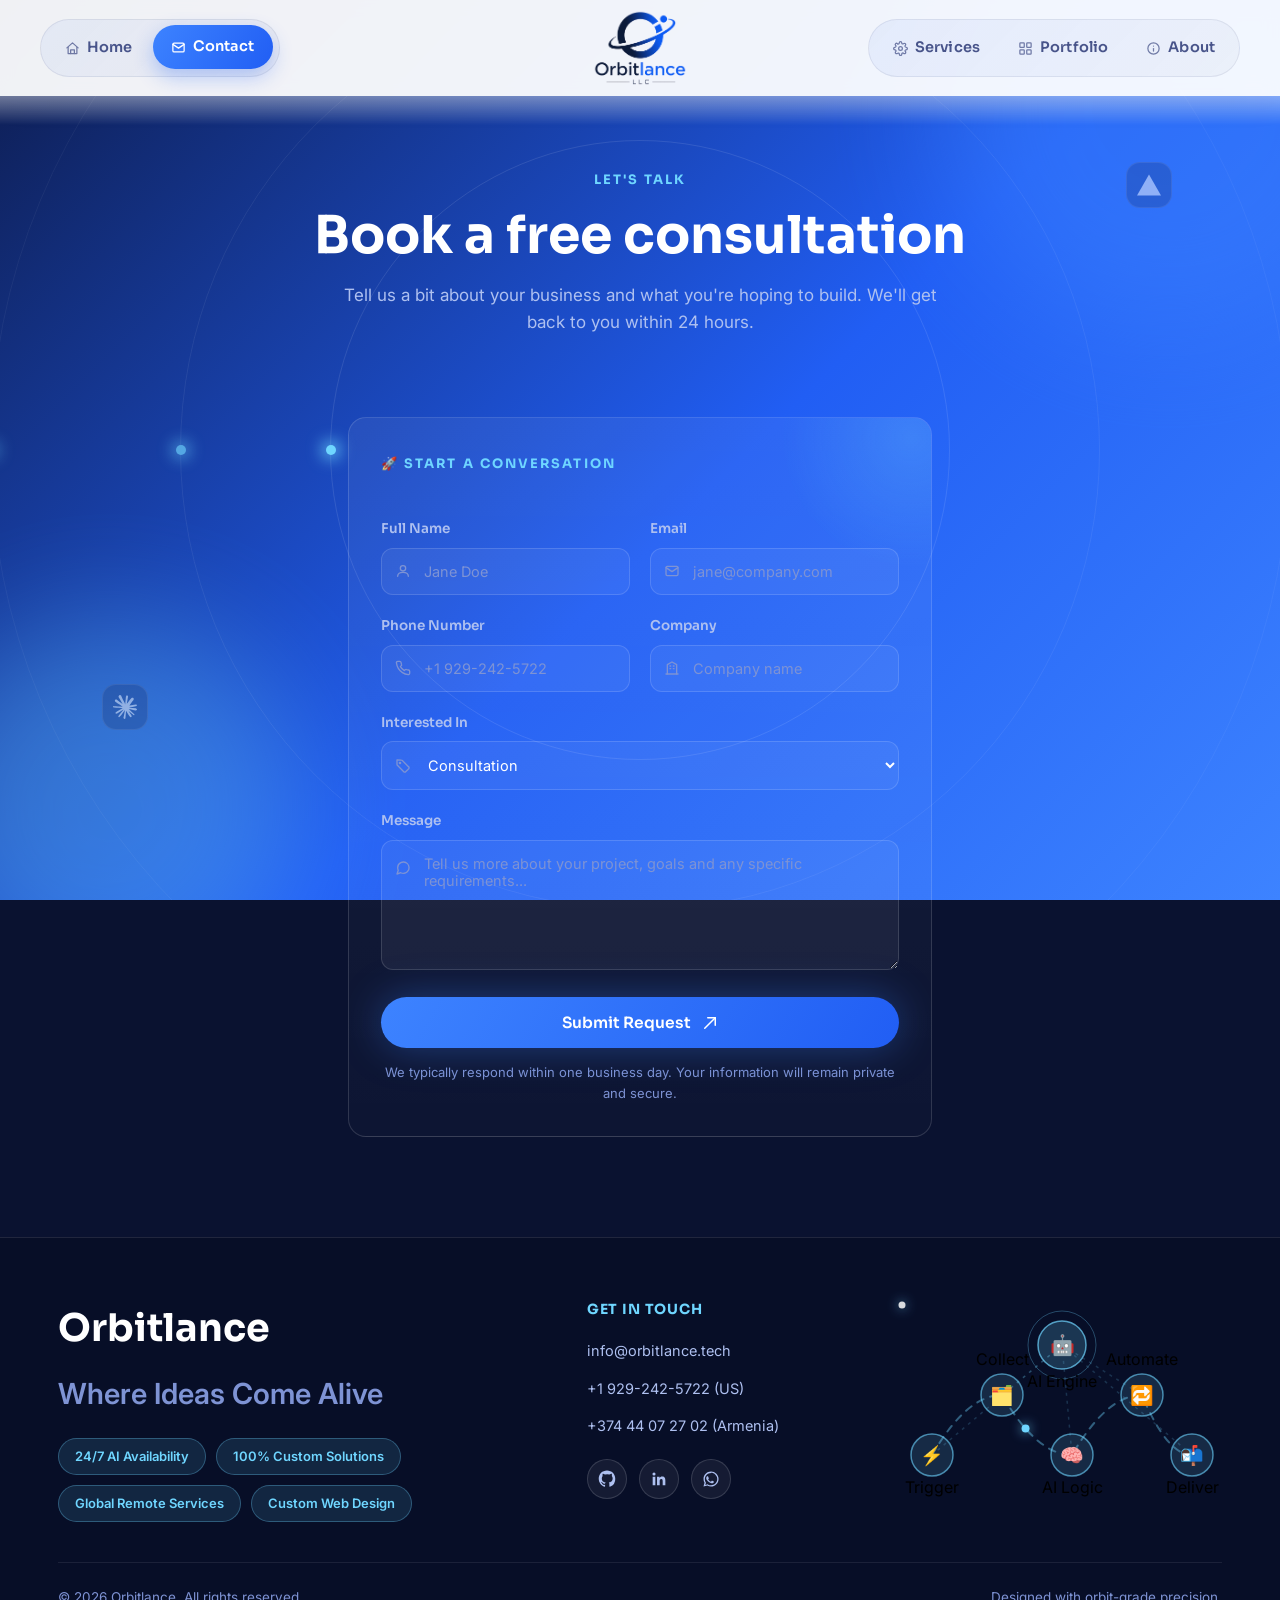
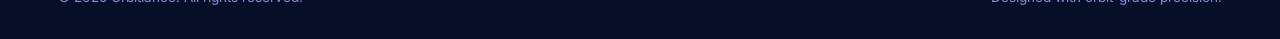
<file: contact.html>
<!DOCTYPE html>
<html lang="en">
<head>
<meta charset="UTF-8">
<meta name="viewport" content="width=device-width, initial-scale=1.0">
<title>Contact — Orbitlance</title>
<meta name="description" content="Get in touch with Orbitlance to discuss your AI agent, automation or web development project.">
<link rel="icon" href="assets/img/logo.png">
<link rel="stylesheet" href="assets/css/style.css">
</head>
<body>

<div class="bg-fixed">
  <canvas id="galaxy-canvas"></canvas>
  <div class="glow-orb o1"></div>
  <div class="glow-orb o2"></div>
  <div class="orbit-ring r1"></div>
  <div class="orbit-ring r2"></div>
  <div class="orbit-ring r3"></div>
  <div class="tech-particle" style="top:18%; left:88%; animation-delay:0s;"><img src="assets/img/icons/particle-vercel.svg" alt="Vercel"></div>
  <div class="tech-particle" style="top:76%; left:8%; animation-delay:1.6s;"><img src="assets/img/icons/particle-claude.svg" alt="Claude"></div>
</div>

<header class="navbar">
  <div class="nav-left">
    <div class="nav-pill">
    <a href="index.html" class="nav-link">
      <svg viewBox="0 0 24 24" fill="none" stroke="currentColor" stroke-width="2" stroke-linecap="round" stroke-linejoin="round"><path d="M3 11l9-8 9 8"/><path d="M5 10v10h14V10"/><path d="M9 20v-6h6v6"/></svg>
      Home
    </a>
    <a href="contact.html" class="nav-link">
      <svg viewBox="0 0 24 24" fill="none" stroke="currentColor" stroke-width="2" stroke-linecap="round" stroke-linejoin="round"><rect x="3" y="5" width="18" height="14" rx="2"/><path d="M3 7l9 6 9-6"/></svg>
      Contact
    </a>
    </div>
  </div>

  <a href="index.html" class="nav-logo"><img src="assets/img/logo.png" alt="Orbitlance"></a>

  <nav class="nav-right">
    <div class="nav-pill">
      <a href="services.html" class="nav-link">
        <svg viewBox="0 0 24 24" fill="none" stroke="currentColor" stroke-width="2" stroke-linecap="round" stroke-linejoin="round"><circle cx="12" cy="12" r="3"/><path d="M19.4 15a1.65 1.65 0 0 0 .33 1.82l.06.06a2 2 0 1 1-2.83 2.83l-.06-.06a1.65 1.65 0 0 0-1.82-.33 1.65 1.65 0 0 0-1 1.51V21a2 2 0 0 1-4 0v-.09A1.65 1.65 0 0 0 9 19.4a1.65 1.65 0 0 0-1.82.33l-.06.06a2 2 0 1 1-2.83-2.83l.06-.06a1.65 1.65 0 0 0 .33-1.82 1.65 1.65 0 0 0-1.51-1H3a2 2 0 0 1 0-4h.09A1.65 1.65 0 0 0 4.6 9a1.65 1.65 0 0 0-.33-1.82l-.06-.06a2 2 0 1 1 2.83-2.83l.06.06a1.65 1.65 0 0 0 1.82.33H9a1.65 1.65 0 0 0 1-1.51V3a2 2 0 0 1 4 0v.09a1.65 1.65 0 0 0 1 1.51 1.65 1.65 0 0 0 1.82-.33l.06-.06a2 2 0 1 1 2.83 2.83l-.06.06a1.65 1.65 0 0 0-.33 1.82V9a1.65 1.65 0 0 0 1.51 1H21a2 2 0 0 1 0 4h-.09a1.65 1.65 0 0 0-1.51 1z"/></svg>
        Services
      </a>
      <a href="portfolio.html" class="nav-link">
        <svg viewBox="0 0 24 24" fill="none" stroke="currentColor" stroke-width="2" stroke-linecap="round" stroke-linejoin="round"><rect x="3" y="3" width="7" height="7" rx="1"/><rect x="14" y="3" width="7" height="7" rx="1"/><rect x="3" y="14" width="7" height="7" rx="1"/><rect x="14" y="14" width="7" height="7" rx="1"/></svg>
        Portfolio
      </a>
      <a href="about.html" class="nav-link">
        <svg viewBox="0 0 24 24" fill="none" stroke="currentColor" stroke-width="2" stroke-linecap="round" stroke-linejoin="round"><circle cx="12" cy="12" r="9"/><path d="M12 16v-4"/><path d="M12 8h.01"/></svg>
        About
      </a>
    </div>
  </nav>

  <button class="nav-toggle" aria-label="Toggle menu">
    <span></span><span></span><span></span>
  </button>
</header>

<div class="mobile-menu">
  <a href="index.html"><svg viewBox="0 0 24 24" fill="none" stroke="currentColor" stroke-width="2" stroke-linecap="round" stroke-linejoin="round"><path d="M3 11l9-8 9 8"/><path d="M5 10v10h14V10"/><path d="M9 20v-6h6v6"/></svg>Home</a>
  <a href="services.html"><svg viewBox="0 0 24 24" fill="none" stroke="currentColor" stroke-width="2" stroke-linecap="round" stroke-linejoin="round"><circle cx="12" cy="12" r="3"/><path d="M19.4 15a1.65 1.65 0 0 0 .33 1.82l.06.06a2 2 0 1 1-2.83 2.83l-.06-.06a1.65 1.65 0 0 0-1.82-.33 1.65 1.65 0 0 0-1 1.51V21a2 2 0 0 1-4 0v-.09A1.65 1.65 0 0 0 9 19.4a1.65 1.65 0 0 0-1.82.33l-.06.06a2 2 0 1 1-2.83-2.83l.06-.06a1.65 1.65 0 0 0 .33-1.82 1.65 1.65 0 0 0-1.51-1H3a2 2 0 0 1 0-4h.09A1.65 1.65 0 0 0 4.6 9a1.65 1.65 0 0 0-.33-1.82l-.06-.06a2 2 0 1 1 2.83-2.83l.06.06a1.65 1.65 0 0 0 1.82.33H9a1.65 1.65 0 0 0 1-1.51V3a2 2 0 0 1 4 0v.09a1.65 1.65 0 0 0 1 1.51 1.65 1.65 0 0 0 1.82-.33l.06-.06a2 2 0 1 1 2.83 2.83l-.06.06a1.65 1.65 0 0 0-.33 1.82V9a1.65 1.65 0 0 0 1.51 1H21a2 2 0 0 1 0 4h-.09a1.65 1.65 0 0 0-1.51 1z"/></svg>Services</a>
  <a href="portfolio.html"><svg viewBox="0 0 24 24" fill="none" stroke="currentColor" stroke-width="2" stroke-linecap="round" stroke-linejoin="round"><rect x="3" y="3" width="7" height="7" rx="1"/><rect x="14" y="3" width="7" height="7" rx="1"/><rect x="3" y="14" width="7" height="7" rx="1"/><rect x="14" y="14" width="7" height="7" rx="1"/></svg>Portfolio</a>
  <a href="about.html"><svg viewBox="0 0 24 24" fill="none" stroke="currentColor" stroke-width="2" stroke-linecap="round" stroke-linejoin="round"><circle cx="12" cy="12" r="9"/><path d="M12 16v-4"/><path d="M12 8h.01"/></svg>About</a>
  <a href="contact.html"><svg viewBox="0 0 24 24" fill="none" stroke="currentColor" stroke-width="2" stroke-linecap="round" stroke-linejoin="round"><rect x="3" y="5" width="18" height="14" rx="2"/><path d="M3 7l9 6 9-6"/></svg>Contact</a>
</div>

<main>

  <section class="page-hero reveal">
    <div class="container">
      <span class="eyebrow">Let's Talk</span>
      <h1>Book a free consultation</h1>
      <p>Tell us a bit about your business and what you're hoping to build. We'll get back to you within 24 hours.</p>
    </div>
  </section>

  <section class="page-pad" style="padding-top:20px;">
    <div class="container" style="max-width:640px; margin:0 auto;">
      <div class="card reveal contact-card">
        <div class="contact-card-head">
          <span class="eyebrow">🚀 Start a Conversation</span>
        </div>
        <form id="contact-form" class="contact-form">
          <div class="form-row">
            <div class="field">
              <label for="name">Full Name</label>
              <div class="input-wrap">
                <svg class="field-icon" viewBox="0 0 24 24" fill="none" stroke="currentColor" stroke-width="2" stroke-linecap="round" stroke-linejoin="round"><circle cx="12" cy="8" r="4"/><path d="M4 20c0-4 4-6 8-6s8 2 8 6"/></svg>
                <input type="text" id="name" name="name" placeholder="Jane Doe" required>
              </div>
            </div>
            <div class="field">
              <label for="email">Email</label>
              <div class="input-wrap">
                <svg class="field-icon" viewBox="0 0 24 24" fill="none" stroke="currentColor" stroke-width="2" stroke-linecap="round" stroke-linejoin="round"><rect x="3" y="5" width="18" height="14" rx="2"/><path d="M3 7l9 6 9-6"/></svg>
                <input type="email" id="email" name="email" placeholder="jane@company.com" required>
              </div>
            </div>
          </div>
          <div class="form-row">
            <div class="field">
              <label for="phone">Phone Number</label>
              <div class="input-wrap">
                <svg class="field-icon" viewBox="0 0 24 24" fill="none" stroke="currentColor" stroke-width="2" stroke-linecap="round" stroke-linejoin="round"><path d="M22 16.92v3a2 2 0 0 1-2.18 2 19.8 19.8 0 0 1-8.63-3.07 19.5 19.5 0 0 1-6-6 19.8 19.8 0 0 1-3.07-8.67A2 2 0 0 1 4.11 2h3a2 2 0 0 1 2 1.72c.13 1 .36 1.98.68 2.92a2 2 0 0 1-.45 2.11L8.09 9.91a16 16 0 0 0 6 6l1.16-1.16a2 2 0 0 1 2.11-.45c.94.32 1.92.55 2.92.68A2 2 0 0 1 22 16.92Z"/></svg>
                <input type="tel" id="phone" name="phone" placeholder="+1 929-242-5722">
              </div>
            </div>
            <div class="field">
              <label for="company">Company</label>
              <div class="input-wrap">
                <svg class="field-icon" viewBox="0 0 24 24" fill="none" stroke="currentColor" stroke-width="2" stroke-linecap="round" stroke-linejoin="round"><path d="M3 21h18"/><path d="M5 21V7l7-4 7 4v14"/><path d="M9 9h1M9 13h1M14 9h1M14 13h1"/></svg>
                <input type="text" id="company" name="company" placeholder="Company name">
              </div>
            </div>
          </div>
          <div class="field">
            <label for="service">Interested In</label>
            <div class="input-wrap">
              <svg class="field-icon" viewBox="0 0 24 24" fill="none" stroke="currentColor" stroke-width="2" stroke-linecap="round" stroke-linejoin="round"><path d="M20.59 13.41 11 3.83A2 2 0 0 0 9.59 3.24L3 3v6.59A2 2 0 0 0 3.59 11l9.58 9.59a2 2 0 0 0 2.83 0l4.59-4.59a2 2 0 0 0 0-2.83Z"/><circle cx="7.5" cy="7.5" r="1"/></svg>
              <select id="service" name="service">
                <option>Consultation</option>
                <option>Web Development</option>
                <option>AI Chatbot Support</option>
                <option>AI Automation</option>
                <option>AI Agents</option>
              </select>
            </div>
          </div>
          <div class="field">
            <label for="message">Message</label>
            <div class="input-wrap">
              <svg class="field-icon icon-top" viewBox="0 0 24 24" fill="none" stroke="currentColor" stroke-width="2" stroke-linecap="round" stroke-linejoin="round"><path d="M21 11.5a8.38 8.38 0 0 1-.9 3.8 8.5 8.5 0 0 1-7.6 4.7 8.38 8.38 0 0 1-3.8-.9L3 21l1.9-5.7a8.38 8.38 0 0 1-.9-3.8 8.5 8.5 0 0 1 4.7-7.6 8.38 8.38 0 0 1 3.8-.9h.5a8.48 8.48 0 0 1 8 8v.5z"/></svg>
              <textarea id="message" name="message" placeholder="Tell us more about your project, goals and any specific requirements..." required></textarea>
            </div>
          </div>
          <button type="submit" class="btn btn-primary btn-submit" style="width:100%;">
            Submit Request
            <svg viewBox="0 0 24 24" fill="none" stroke="currentColor" stroke-width="2" stroke-linecap="round" stroke-linejoin="round"><path d="M5 19l14-14"/><path d="M9 5h10v10"/></svg>
          </button>
          <p class="form-note">We typically respond within one business day. Your information will remain private and secure.</p>
          <div id="form-status"></div>
        </form>
      </div>
    </div>
  </section>

</main>

<footer class="site-footer">
  <div class="container">
    <div class="footer-grid">
      <div class="footer-col">
        <div class="footer-brand">
          <span>Orbitlance</span>
        </div>
        <p class="footer-desc">Where Ideas Come Alive</p>
        <div class="footer-badges">
          <span class="tag">24/7 AI Availability</span>
          <span class="tag">100% Custom Solutions</span>
          <span class="tag">Global Remote Services</span>
          <span class="tag">Custom Web Design</span>
        </div>
      </div>
      <div class="footer-col footer-contact-col">
        <div class="footer-workflow" aria-hidden="true">
          <svg viewBox="0 0 320 210" xmlns="http://www.w3.org/2000/svg">
            <line class="wf-spoke" x1="160" y1="40" x2="30" y2="150"/>
            <line class="wf-spoke" x1="160" y1="40" x2="100" y2="90"/>
            <line class="wf-spoke" x1="160" y1="40" x2="170" y2="150"/>
            <line class="wf-spoke" x1="160" y1="40" x2="240" y2="90"/>
            <line class="wf-spoke" x1="160" y1="40" x2="290" y2="150"/>

            <path class="wf-line" d="M30,150 Q65,90 100,90 Q135,150 170,150 Q205,90 240,90 Q265,150 290,150"/>

            <g class="wf-hub">
              <circle class="wf-hub-ring" cx="160" cy="40" r="34"/>
              <circle cx="160" cy="40" r="24"/>
              <text class="wf-icon" x="160" y="47" text-anchor="middle">🤖</text>
            </g>
            <text class="wf-label" x="160" y="82" text-anchor="middle">AI Engine</text>

            <g class="wf-node n1"><circle cx="30" cy="150" r="21"/><text class="wf-icon" x="30" y="157" text-anchor="middle">⚡</text></g>
            <text class="wf-label" x="30" y="188" text-anchor="middle">Trigger</text>

            <g class="wf-node n2"><circle cx="100" cy="90" r="21"/><text class="wf-icon" x="100" y="97" text-anchor="middle">🗂️</text></g>
            <text class="wf-label" x="100" y="60" text-anchor="middle">Collect</text>

            <g class="wf-node n3"><circle cx="170" cy="150" r="21"/><text class="wf-icon" x="170" y="157" text-anchor="middle">🧠</text></g>
            <text class="wf-label" x="170" y="188" text-anchor="middle">AI Logic</text>

            <g class="wf-node n4"><circle cx="240" cy="90" r="21"/><text class="wf-icon" x="240" y="97" text-anchor="middle">🔁</text></g>
            <text class="wf-label" x="240" y="60" text-anchor="middle">Automate</text>

            <g class="wf-node n5"><circle cx="290" cy="150" r="21"/><text class="wf-icon" x="290" y="157" text-anchor="middle">📬</text></g>
            <text class="wf-label" x="290" y="188" text-anchor="middle">Deliver</text>

            <circle class="wf-packet p1" r="4">
              <animateMotion dur="4.5s" repeatCount="indefinite" path="M30,150 Q65,90 100,90 Q135,150 170,150 Q205,90 240,90 Q265,150 290,150"/>
            </circle>
            <circle class="wf-packet p2" r="3.5">
              <animateMotion dur="4.5s" begin="2.25s" repeatCount="indefinite" path="M30,150 Q65,90 100,90 Q135,150 170,150 Q205,90 240,90 Q265,150 290,150"/>
            </circle>
          </svg>
        </div>
        <h5>Get in Touch</h5>
        <ul>
          <li><a href="mailto:info@orbitlance.tech">info@orbitlance.tech</a></li>
          <li><a href="tel:+19292425722">+1 929-242-5722 (US)</a></li>
          <li><a href="tel:+37444072702">+374 44 07 27 02 (Armenia)</a></li>
        </ul>
        <div class="social-row">
          <a class="social-icon" href="https://github.com/lhastil" target="_blank" rel="noopener" aria-label="GitHub">
            <svg viewBox="0 0 24 24" fill="currentColor"><path d="M12 .5C5.73.5.98 5.24.98 11.5c0 4.97 3.22 9.18 7.7 10.67.56.1.77-.24.77-.54v-1.9c-3.13.68-3.79-1.5-3.79-1.5-.51-1.3-1.25-1.65-1.25-1.65-1.02-.7.08-.69.08-.69 1.13.08 1.72 1.16 1.72 1.16 1 1.72 2.63 1.22 3.27.93.1-.73.4-1.22.72-1.5-2.5-.28-5.13-1.25-5.13-5.56 0-1.23.44-2.23 1.16-3.02-.12-.29-.5-1.45.11-3.02 0 0 .95-.3 3.12 1.16a10.8 10.8 0 0 1 5.68 0c2.17-1.46 3.12-1.16 3.12-1.16.61 1.57.23 2.73.11 3.02.72.79 1.16 1.79 1.16 3.02 0 4.32-2.64 5.27-5.15 5.55.41.35.77 1.04.77 2.1v3.11c0 .3.2.65.78.54A11.02 11.02 0 0 0 23.02 11.5C23.02 5.24 18.27.5 12 .5Z"/></svg>
          </a>
          <a class="social-icon" href="https://www.linkedin.com/in/hasti-ahmadi-95b256347/" target="_blank" rel="noopener" aria-label="LinkedIn">
            <svg viewBox="0 0 24 24" fill="currentColor"><path d="M20.45 20.45h-3.55v-5.57c0-1.33-.02-3.03-1.85-3.03-1.85 0-2.14 1.45-2.14 2.94v5.66H9.36V9h3.41v1.56h.05c.47-.9 1.64-1.85 3.37-1.85 3.6 0 4.27 2.37 4.27 5.45v6.29ZM5.34 7.43a2.06 2.06 0 1 1 0-4.12 2.06 2.06 0 0 1 0 4.12ZM7.12 20.45H3.56V9h3.56v11.45Z"/></svg>
          </a>
          <a class="social-icon" href="https://wa.me/19292425722" target="_blank" rel="noopener" aria-label="WhatsApp">
            <svg viewBox="0 0 24 24" fill="currentColor"><path d="M12.04 2.003c-5.545 0-10.037 4.492-10.037 10.037 0 1.77.464 3.5 1.345 5.019L2 22.03l5.106-1.34a9.99 9.99 0 0 0 4.934 1.31h.004c5.545 0 10.037-4.493 10.037-10.037 0-2.68-1.044-5.199-2.94-7.096a9.98 9.98 0 0 0-7.097-2.94zm.001 1.803c2.216 0 4.299.863 5.866 2.43a8.24 8.24 0 0 1 2.427 5.868c0 4.573-3.72 8.294-8.297 8.294a8.27 8.27 0 0 1-4.223-1.155l-.303-.18-3.037.797.81-2.963-.198-.305a8.24 8.24 0 0 1-1.267-4.417c0-4.575 3.721-8.296 8.296-8.296zm-4.868 4.68c-.164 0-.43.061-.656.306-.225.245-.86.84-.86 2.048 0 1.207.88 2.373 1.002 2.538.123.164 1.716 2.762 4.259 3.762 2.105.833 2.534.667 2.992.626.458-.041 1.478-.605 1.686-1.19.208-.583.208-1.083.146-1.19-.062-.104-.226-.166-.472-.29-.246-.123-1.478-.73-1.706-.813-.229-.083-.396-.124-.562.124-.166.246-.643.812-.789.978-.145.166-.29.187-.536.062-.246-.124-1.04-.383-1.98-1.221-.732-.653-1.226-1.46-1.371-1.705-.144-.246-.015-.379.109-.502.111-.111.246-.29.37-.436.123-.145.164-.247.246-.412.083-.166.041-.31-.02-.436-.062-.124-.562-1.352-.77-1.852-.203-.487-.41-.42-.562-.428a9.42 9.42 0 0 0-.478-.012z"/></svg>
          </a>
        </div>
      </div>
    </div>
    <div class="footer-bottom">
      <span>&copy; 2026 Orbitlance. All rights reserved.</span>
      <span>Designed with orbit-grade precision.</span>
    </div>
  </div>
</footer>

<script src="assets/js/main.js"></script>
</body>
</html>
</file>
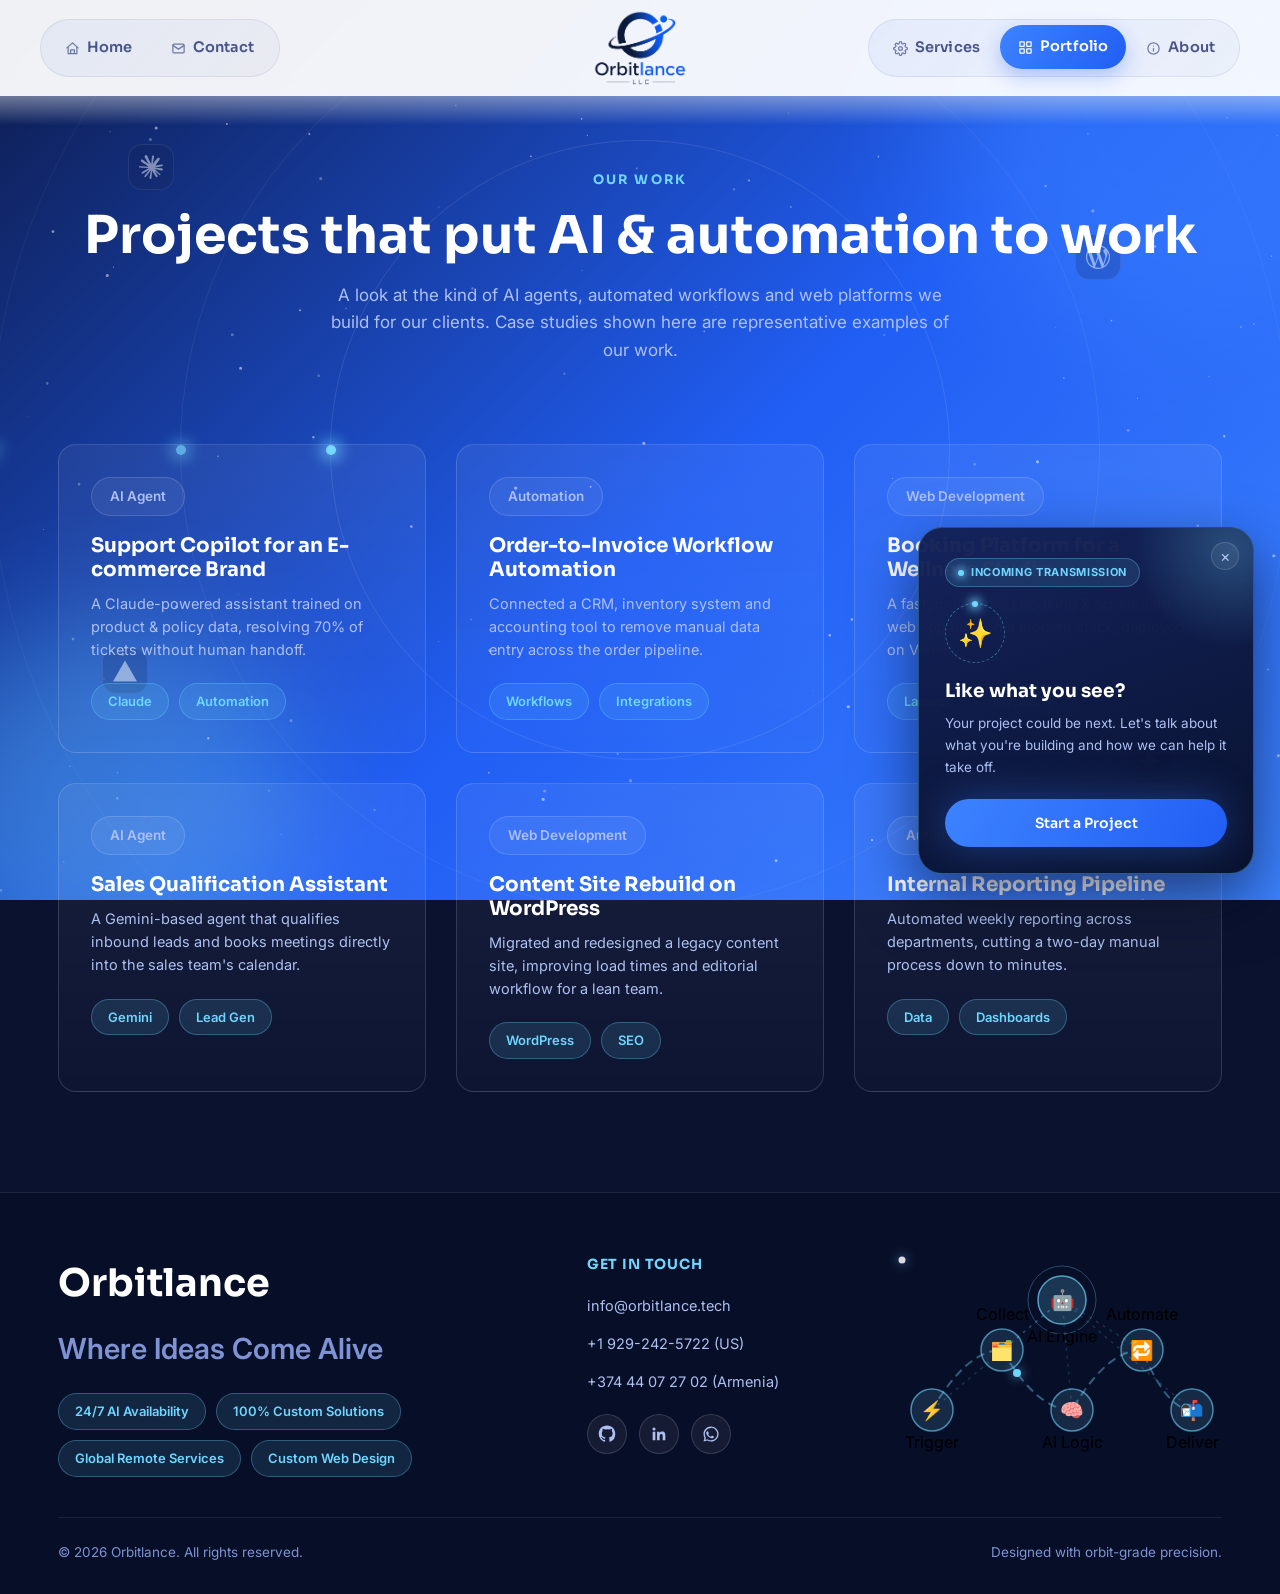
<file: portfolio.html>
<!DOCTYPE html>
<html lang="en">
<head>
<meta charset="UTF-8">
<meta name="viewport" content="width=device-width, initial-scale=1.0">
<title>Portfolio — Orbitlance</title>
<meta name="description" content="A selection of AI agent, automation and web development projects by Orbitlance.">
<link rel="icon" href="assets/img/logo.png">
<link rel="stylesheet" href="assets/css/style.css">
</head>
<body>

<div class="bg-fixed">
  <canvas id="galaxy-canvas"></canvas>
  <div class="glow-orb o1"></div>
  <div class="glow-orb o2"></div>
  <div class="orbit-ring r1"></div>
  <div class="orbit-ring r2"></div>
  <div class="orbit-ring r3"></div>
  <div class="tech-particle" style="top:16%; left:10%; animation-delay:0s;"><img src="assets/img/icons/particle-claude.svg" alt="Claude"></div>
  <div class="tech-particle" style="top:26%; left:84%; animation-delay:1.2s;"><img src="assets/img/icons/particle-wordpress.svg" alt="WordPress"></div>
  <div class="tech-particle" style="top:72%; left:8%; animation-delay:2.4s;"><img src="assets/img/icons/particle-vercel.svg" alt="Vercel"></div>
  <div class="tech-particle" style="top:82%; left:88%; animation-delay:.6s;"><img src="assets/img/icons/particle-googlegemini.svg" alt="Gemini"></div>
</div>

<header class="navbar">
  <div class="nav-left">
    <div class="nav-pill">
    <a href="index.html" class="nav-link">
      <svg viewBox="0 0 24 24" fill="none" stroke="currentColor" stroke-width="2" stroke-linecap="round" stroke-linejoin="round"><path d="M3 11l9-8 9 8"/><path d="M5 10v10h14V10"/><path d="M9 20v-6h6v6"/></svg>
      Home
    </a>
    <a href="contact.html" class="nav-link">
      <svg viewBox="0 0 24 24" fill="none" stroke="currentColor" stroke-width="2" stroke-linecap="round" stroke-linejoin="round"><rect x="3" y="5" width="18" height="14" rx="2"/><path d="M3 7l9 6 9-6"/></svg>
      Contact
    </a>
    </div>
  </div>

  <a href="index.html" class="nav-logo"><img src="assets/img/logo.png" alt="Orbitlance"></a>

  <nav class="nav-right">
    <div class="nav-pill">
      <a href="services.html" class="nav-link">
        <svg viewBox="0 0 24 24" fill="none" stroke="currentColor" stroke-width="2" stroke-linecap="round" stroke-linejoin="round"><circle cx="12" cy="12" r="3"/><path d="M19.4 15a1.65 1.65 0 0 0 .33 1.82l.06.06a2 2 0 1 1-2.83 2.83l-.06-.06a1.65 1.65 0 0 0-1.82-.33 1.65 1.65 0 0 0-1 1.51V21a2 2 0 0 1-4 0v-.09A1.65 1.65 0 0 0 9 19.4a1.65 1.65 0 0 0-1.82.33l-.06.06a2 2 0 1 1-2.83-2.83l.06-.06a1.65 1.65 0 0 0 .33-1.82 1.65 1.65 0 0 0-1.51-1H3a2 2 0 0 1 0-4h.09A1.65 1.65 0 0 0 4.6 9a1.65 1.65 0 0 0-.33-1.82l-.06-.06a2 2 0 1 1 2.83-2.83l.06.06a1.65 1.65 0 0 0 1.82.33H9a1.65 1.65 0 0 0 1-1.51V3a2 2 0 0 1 4 0v.09a1.65 1.65 0 0 0 1 1.51 1.65 1.65 0 0 0 1.82-.33l.06-.06a2 2 0 1 1 2.83 2.83l-.06.06a1.65 1.65 0 0 0-.33 1.82V9a1.65 1.65 0 0 0 1.51 1H21a2 2 0 0 1 0 4h-.09a1.65 1.65 0 0 0-1.51 1z"/></svg>
        Services
      </a>
      <a href="portfolio.html" class="nav-link">
        <svg viewBox="0 0 24 24" fill="none" stroke="currentColor" stroke-width="2" stroke-linecap="round" stroke-linejoin="round"><rect x="3" y="3" width="7" height="7" rx="1"/><rect x="14" y="3" width="7" height="7" rx="1"/><rect x="3" y="14" width="7" height="7" rx="1"/><rect x="14" y="14" width="7" height="7" rx="1"/></svg>
        Portfolio
      </a>
      <a href="about.html" class="nav-link">
        <svg viewBox="0 0 24 24" fill="none" stroke="currentColor" stroke-width="2" stroke-linecap="round" stroke-linejoin="round"><circle cx="12" cy="12" r="9"/><path d="M12 16v-4"/><path d="M12 8h.01"/></svg>
        About
      </a>
    </div>
  </nav>

  <button class="nav-toggle" aria-label="Toggle menu">
    <span></span><span></span><span></span>
  </button>
</header>

<div class="mobile-menu">
  <a href="index.html"><svg viewBox="0 0 24 24" fill="none" stroke="currentColor" stroke-width="2" stroke-linecap="round" stroke-linejoin="round"><path d="M3 11l9-8 9 8"/><path d="M5 10v10h14V10"/><path d="M9 20v-6h6v6"/></svg>Home</a>
  <a href="services.html"><svg viewBox="0 0 24 24" fill="none" stroke="currentColor" stroke-width="2" stroke-linecap="round" stroke-linejoin="round"><circle cx="12" cy="12" r="3"/><path d="M19.4 15a1.65 1.65 0 0 0 .33 1.82l.06.06a2 2 0 1 1-2.83 2.83l-.06-.06a1.65 1.65 0 0 0-1.82-.33 1.65 1.65 0 0 0-1 1.51V21a2 2 0 0 1-4 0v-.09A1.65 1.65 0 0 0 9 19.4a1.65 1.65 0 0 0-1.82.33l-.06.06a2 2 0 1 1-2.83-2.83l.06-.06a1.65 1.65 0 0 0 .33-1.82 1.65 1.65 0 0 0-1.51-1H3a2 2 0 0 1 0-4h.09A1.65 1.65 0 0 0 4.6 9a1.65 1.65 0 0 0-.33-1.82l-.06-.06a2 2 0 1 1 2.83-2.83l.06.06a1.65 1.65 0 0 0 1.82.33H9a1.65 1.65 0 0 0 1-1.51V3a2 2 0 0 1 4 0v.09a1.65 1.65 0 0 0 1 1.51 1.65 1.65 0 0 0 1.82-.33l.06-.06a2 2 0 1 1 2.83 2.83l-.06.06a1.65 1.65 0 0 0-.33 1.82V9a1.65 1.65 0 0 0 1.51 1H21a2 2 0 0 1 0 4h-.09a1.65 1.65 0 0 0-1.51 1z"/></svg>Services</a>
  <a href="portfolio.html"><svg viewBox="0 0 24 24" fill="none" stroke="currentColor" stroke-width="2" stroke-linecap="round" stroke-linejoin="round"><rect x="3" y="3" width="7" height="7" rx="1"/><rect x="14" y="3" width="7" height="7" rx="1"/><rect x="3" y="14" width="7" height="7" rx="1"/><rect x="14" y="14" width="7" height="7" rx="1"/></svg>Portfolio</a>
  <a href="about.html"><svg viewBox="0 0 24 24" fill="none" stroke="currentColor" stroke-width="2" stroke-linecap="round" stroke-linejoin="round"><circle cx="12" cy="12" r="9"/><path d="M12 16v-4"/><path d="M12 8h.01"/></svg>About</a>
  <a href="contact.html"><svg viewBox="0 0 24 24" fill="none" stroke="currentColor" stroke-width="2" stroke-linecap="round" stroke-linejoin="round"><rect x="3" y="5" width="18" height="14" rx="2"/><path d="M3 7l9 6 9-6"/></svg>Contact</a>
</div>

<main>

  <section class="page-hero reveal">
    <div class="container">
      <span class="eyebrow">Our Work</span>
      <h1>Projects that put AI &amp; automation to work</h1>
      <p>A look at the kind of AI agents, automated workflows and web platforms we build for our clients. Case studies shown here are representative examples of our work.</p>
    </div>
  </section>

  <section class="page-pad" style="padding-top:20px;">
    <div class="container grid-3">

      <div class="card reveal">
        <span class="pill">AI Agent</span>
        <h3 style="margin:18px 0 10px; font-size:20px;">Support Copilot for an E-commerce Brand</h3>
        <p style="color:var(--muted); font-size:14.5px; margin-bottom:18px;">A Claude-powered assistant trained on product &amp; policy data, resolving 70% of tickets without human handoff.</p>
        <div class="tag-row" style="justify-content:flex-start;">
          <span class="tag">Claude</span><span class="tag">Automation</span>
        </div>
      </div>

      <div class="card reveal">
        <span class="pill">Automation</span>
        <h3 style="margin:18px 0 10px; font-size:20px;">Order-to-Invoice Workflow Automation</h3>
        <p style="color:var(--muted); font-size:14.5px; margin-bottom:18px;">Connected a CRM, inventory system and accounting tool to remove manual data entry across the order pipeline.</p>
        <div class="tag-row" style="justify-content:flex-start;">
          <span class="tag">Workflows</span><span class="tag">Integrations</span>
        </div>
      </div>

      <div class="card reveal">
        <span class="pill">Web Development</span>
        <h3 style="margin:18px 0 10px; font-size:20px;">Booking Platform for a Wellness Studio</h3>
        <p style="color:var(--muted); font-size:14.5px; margin-bottom:18px;">A fast, mobile-first booking &amp; scheduling web app built on a modern stack, deployed on Vercel.</p>
        <div class="tag-row" style="justify-content:flex-start;">
          <span class="tag">Laravel</span><span class="tag">MySQL</span>
        </div>
      </div>

      <div class="card reveal">
        <span class="pill">AI Agent</span>
        <h3 style="margin:18px 0 10px; font-size:20px;">Sales Qualification Assistant</h3>
        <p style="color:var(--muted); font-size:14.5px; margin-bottom:18px;">A Gemini-based agent that qualifies inbound leads and books meetings directly into the sales team's calendar.</p>
        <div class="tag-row" style="justify-content:flex-start;">
          <span class="tag">Gemini</span><span class="tag">Lead Gen</span>
        </div>
      </div>

      <div class="card reveal">
        <span class="pill">Web Development</span>
        <h3 style="margin:18px 0 10px; font-size:20px;">Content Site Rebuild on WordPress</h3>
        <p style="color:var(--muted); font-size:14.5px; margin-bottom:18px;">Migrated and redesigned a legacy content site, improving load times and editorial workflow for a lean team.</p>
        <div class="tag-row" style="justify-content:flex-start;">
          <span class="tag">WordPress</span><span class="tag">SEO</span>
        </div>
      </div>

      <div class="card reveal">
        <span class="pill">Automation</span>
        <h3 style="margin:18px 0 10px; font-size:20px;">Internal Reporting Pipeline</h3>
        <p style="color:var(--muted); font-size:14.5px; margin-bottom:18px;">Automated weekly reporting across departments, cutting a two-day manual process down to minutes.</p>
        <div class="tag-row" style="justify-content:flex-start;">
          <span class="tag">Data</span><span class="tag">Dashboards</span>
        </div>
      </div>

    </div>
  </section>


</main>

<footer class="site-footer">
  <div class="container">
    <div class="footer-grid">
      <div class="footer-col">
        <div class="footer-brand">
          <span>Orbitlance</span>
        </div>
        <p class="footer-desc">Where Ideas Come Alive</p>
        <div class="footer-badges">
          <span class="tag">24/7 AI Availability</span>
          <span class="tag">100% Custom Solutions</span>
          <span class="tag">Global Remote Services</span>
          <span class="tag">Custom Web Design</span>
        </div>
      </div>
      <div class="footer-col footer-contact-col">
        <div class="footer-workflow" aria-hidden="true">
          <svg viewBox="0 0 320 210" xmlns="http://www.w3.org/2000/svg">
            <line class="wf-spoke" x1="160" y1="40" x2="30" y2="150"/>
            <line class="wf-spoke" x1="160" y1="40" x2="100" y2="90"/>
            <line class="wf-spoke" x1="160" y1="40" x2="170" y2="150"/>
            <line class="wf-spoke" x1="160" y1="40" x2="240" y2="90"/>
            <line class="wf-spoke" x1="160" y1="40" x2="290" y2="150"/>

            <path class="wf-line" d="M30,150 Q65,90 100,90 Q135,150 170,150 Q205,90 240,90 Q265,150 290,150"/>

            <g class="wf-hub">
              <circle class="wf-hub-ring" cx="160" cy="40" r="34"/>
              <circle cx="160" cy="40" r="24"/>
              <text class="wf-icon" x="160" y="47" text-anchor="middle">🤖</text>
            </g>
            <text class="wf-label" x="160" y="82" text-anchor="middle">AI Engine</text>

            <g class="wf-node n1"><circle cx="30" cy="150" r="21"/><text class="wf-icon" x="30" y="157" text-anchor="middle">⚡</text></g>
            <text class="wf-label" x="30" y="188" text-anchor="middle">Trigger</text>

            <g class="wf-node n2"><circle cx="100" cy="90" r="21"/><text class="wf-icon" x="100" y="97" text-anchor="middle">🗂️</text></g>
            <text class="wf-label" x="100" y="60" text-anchor="middle">Collect</text>

            <g class="wf-node n3"><circle cx="170" cy="150" r="21"/><text class="wf-icon" x="170" y="157" text-anchor="middle">🧠</text></g>
            <text class="wf-label" x="170" y="188" text-anchor="middle">AI Logic</text>

            <g class="wf-node n4"><circle cx="240" cy="90" r="21"/><text class="wf-icon" x="240" y="97" text-anchor="middle">🔁</text></g>
            <text class="wf-label" x="240" y="60" text-anchor="middle">Automate</text>

            <g class="wf-node n5"><circle cx="290" cy="150" r="21"/><text class="wf-icon" x="290" y="157" text-anchor="middle">📬</text></g>
            <text class="wf-label" x="290" y="188" text-anchor="middle">Deliver</text>

            <circle class="wf-packet p1" r="4">
              <animateMotion dur="4.5s" repeatCount="indefinite" path="M30,150 Q65,90 100,90 Q135,150 170,150 Q205,90 240,90 Q265,150 290,150"/>
            </circle>
            <circle class="wf-packet p2" r="3.5">
              <animateMotion dur="4.5s" begin="2.25s" repeatCount="indefinite" path="M30,150 Q65,90 100,90 Q135,150 170,150 Q205,90 240,90 Q265,150 290,150"/>
            </circle>
          </svg>
        </div>
        <h5>Get in Touch</h5>
        <ul>
          <li><a href="mailto:info@orbitlance.tech">info@orbitlance.tech</a></li>
          <li><a href="tel:+19292425722">+1 929-242-5722 (US)</a></li>
          <li><a href="tel:+37444072702">+374 44 07 27 02 (Armenia)</a></li>
        </ul>
        <div class="social-row">
          <a class="social-icon" href="https://github.com/lhastil" target="_blank" rel="noopener" aria-label="GitHub">
            <svg viewBox="0 0 24 24" fill="currentColor"><path d="M12 .5C5.73.5.98 5.24.98 11.5c0 4.97 3.22 9.18 7.7 10.67.56.1.77-.24.77-.54v-1.9c-3.13.68-3.79-1.5-3.79-1.5-.51-1.3-1.25-1.65-1.25-1.65-1.02-.7.08-.69.08-.69 1.13.08 1.72 1.16 1.72 1.16 1 1.72 2.63 1.22 3.27.93.1-.73.4-1.22.72-1.5-2.5-.28-5.13-1.25-5.13-5.56 0-1.23.44-2.23 1.16-3.02-.12-.29-.5-1.45.11-3.02 0 0 .95-.3 3.12 1.16a10.8 10.8 0 0 1 5.68 0c2.17-1.46 3.12-1.16 3.12-1.16.61 1.57.23 2.73.11 3.02.72.79 1.16 1.79 1.16 3.02 0 4.32-2.64 5.27-5.15 5.55.41.35.77 1.04.77 2.1v3.11c0 .3.2.65.78.54A11.02 11.02 0 0 0 23.02 11.5C23.02 5.24 18.27.5 12 .5Z"/></svg>
          </a>
          <a class="social-icon" href="https://www.linkedin.com/in/hasti-ahmadi-95b256347/" target="_blank" rel="noopener" aria-label="LinkedIn">
            <svg viewBox="0 0 24 24" fill="currentColor"><path d="M20.45 20.45h-3.55v-5.57c0-1.33-.02-3.03-1.85-3.03-1.85 0-2.14 1.45-2.14 2.94v5.66H9.36V9h3.41v1.56h.05c.47-.9 1.64-1.85 3.37-1.85 3.6 0 4.27 2.37 4.27 5.45v6.29ZM5.34 7.43a2.06 2.06 0 1 1 0-4.12 2.06 2.06 0 0 1 0 4.12ZM7.12 20.45H3.56V9h3.56v11.45Z"/></svg>
          </a>
          <a class="social-icon" href="https://wa.me/19292425722" target="_blank" rel="noopener" aria-label="WhatsApp">
            <svg viewBox="0 0 24 24" fill="currentColor"><path d="M12.04 2.003c-5.545 0-10.037 4.492-10.037 10.037 0 1.77.464 3.5 1.345 5.019L2 22.03l5.106-1.34a9.99 9.99 0 0 0 4.934 1.31h.004c5.545 0 10.037-4.493 10.037-10.037 0-2.68-1.044-5.199-2.94-7.096a9.98 9.98 0 0 0-7.097-2.94zm.001 1.803c2.216 0 4.299.863 5.866 2.43a8.24 8.24 0 0 1 2.427 5.868c0 4.573-3.72 8.294-8.297 8.294a8.27 8.27 0 0 1-4.223-1.155l-.303-.18-3.037.797.81-2.963-.198-.305a8.24 8.24 0 0 1-1.267-4.417c0-4.575 3.721-8.296 8.296-8.296zm-4.868 4.68c-.164 0-.43.061-.656.306-.225.245-.86.84-.86 2.048 0 1.207.88 2.373 1.002 2.538.123.164 1.716 2.762 4.259 3.762 2.105.833 2.534.667 2.992.626.458-.041 1.478-.605 1.686-1.19.208-.583.208-1.083.146-1.19-.062-.104-.226-.166-.472-.29-.246-.123-1.478-.73-1.706-.813-.229-.083-.396-.124-.562.124-.166.246-.643.812-.789.978-.145.166-.29.187-.536.062-.246-.124-1.04-.383-1.98-1.221-.732-.653-1.226-1.46-1.371-1.705-.144-.246-.015-.379.109-.502.111-.111.246-.29.37-.436.123-.145.164-.247.246-.412.083-.166.041-.31-.02-.436-.062-.124-.562-1.352-.77-1.852-.203-.487-.41-.42-.562-.428a9.42 9.42 0 0 0-.478-.012z"/></svg>
          </a>
        </div>
      </div>
    </div>
    <div class="footer-bottom">
      <span>&copy; 2026 Orbitlance. All rights reserved.</span>
      <span>Designed with orbit-grade precision.</span>
    </div>
  </div>
</footer>

<div class="invite-popup" id="invite-popup">
  <button class="invite-close" id="invite-close" aria-label="Close">&times;</button>
  <span class="invite-tag"><span class="dot"></span>Incoming Transmission</span>
  <div class="invite-orbit">
    <div class="ring"></div>
    <div class="emoji">✨</div>
  </div>
  <h3>Like what you see?</h3>
  <p>Your project could be next. Let's talk about what you're building and how we can help it take off.</p>
  <a href="contact.html" class="btn btn-primary">Start a Project</a>
</div>

<script src="assets/js/main.js"></script>
</body>
</html>
</file>
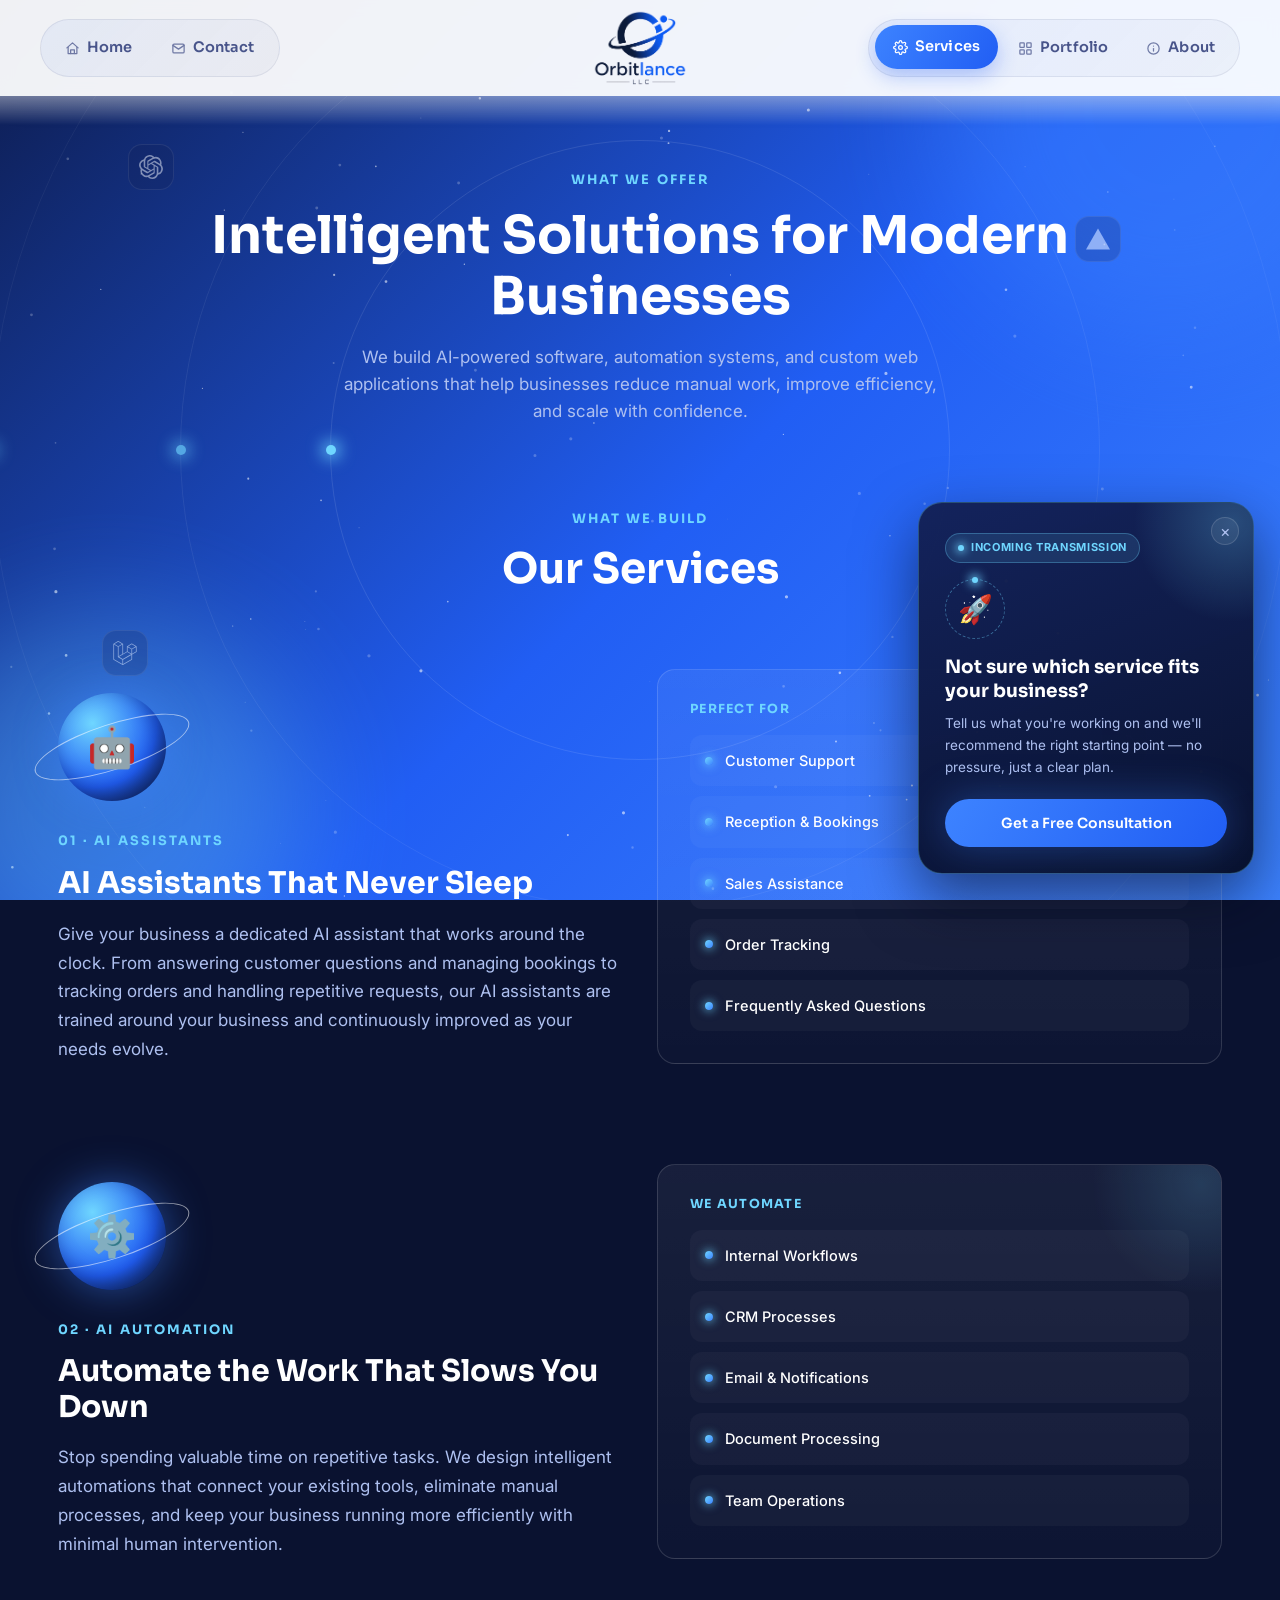
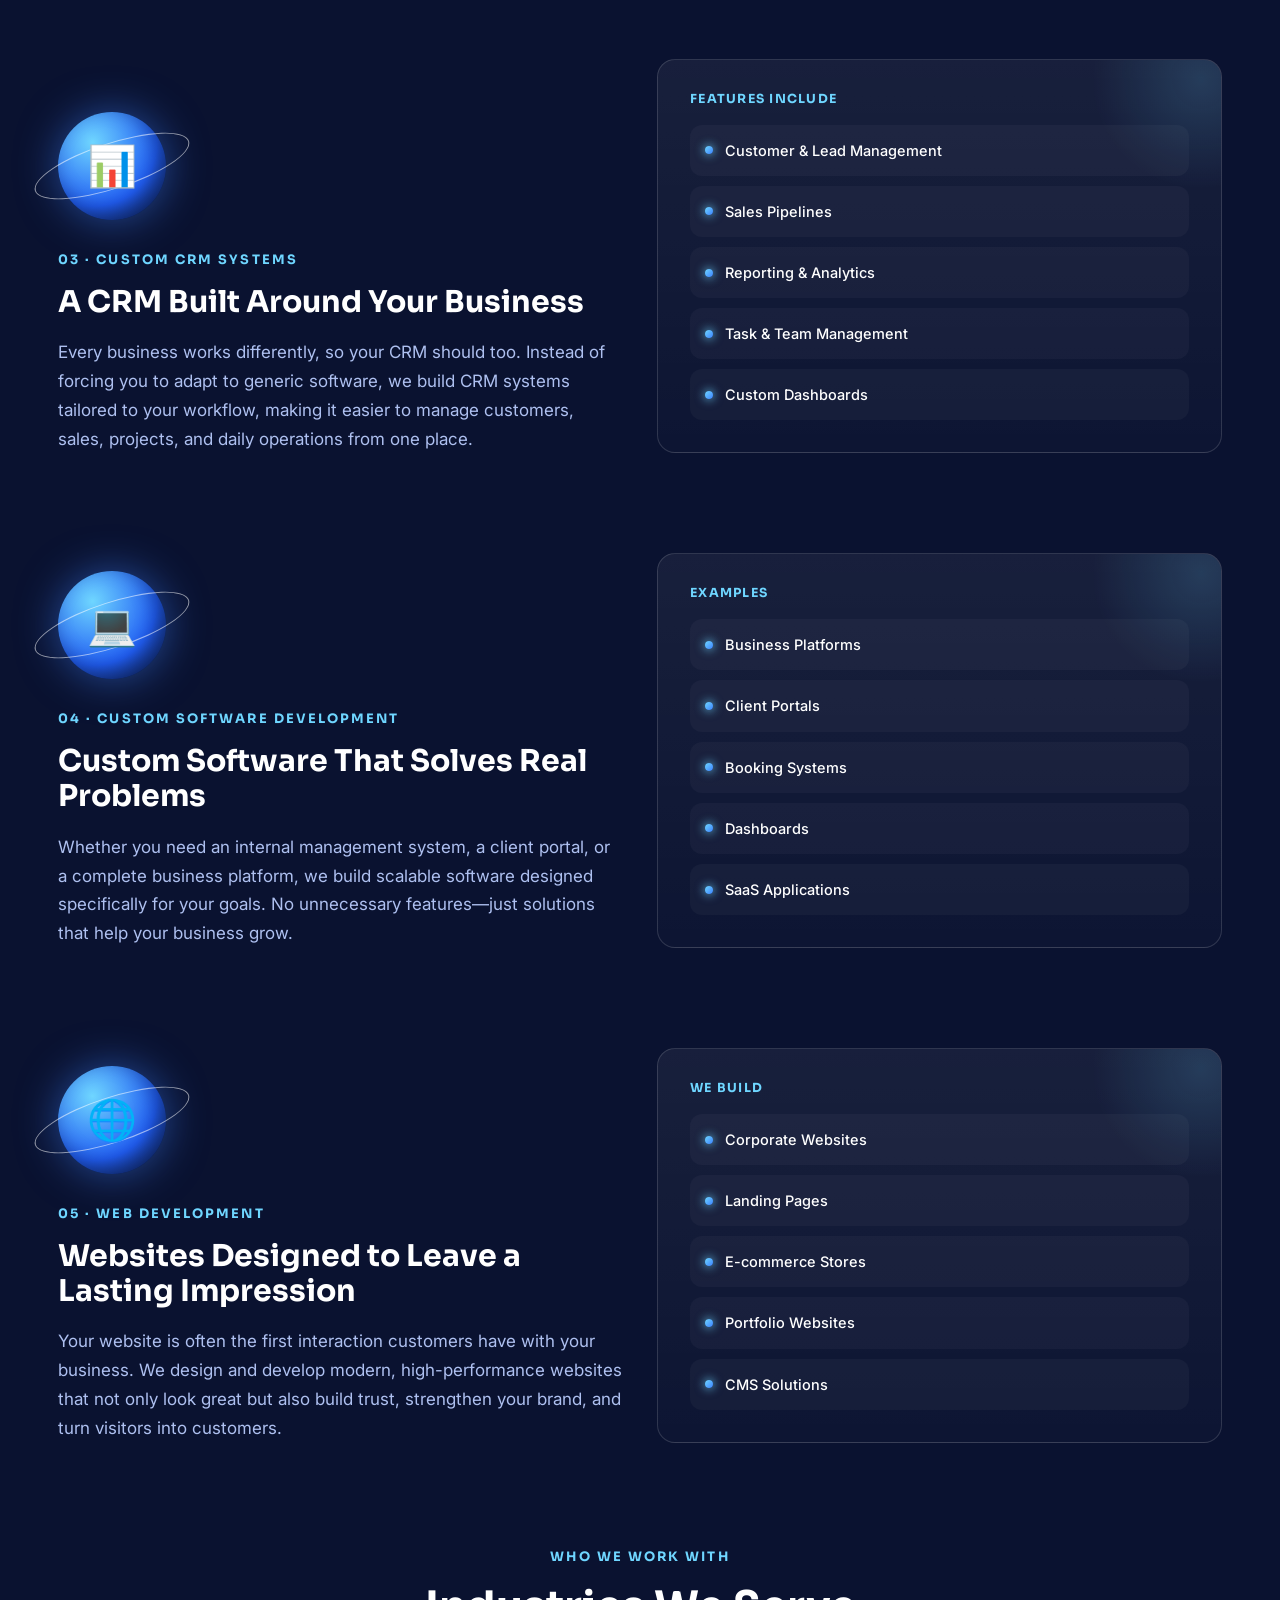
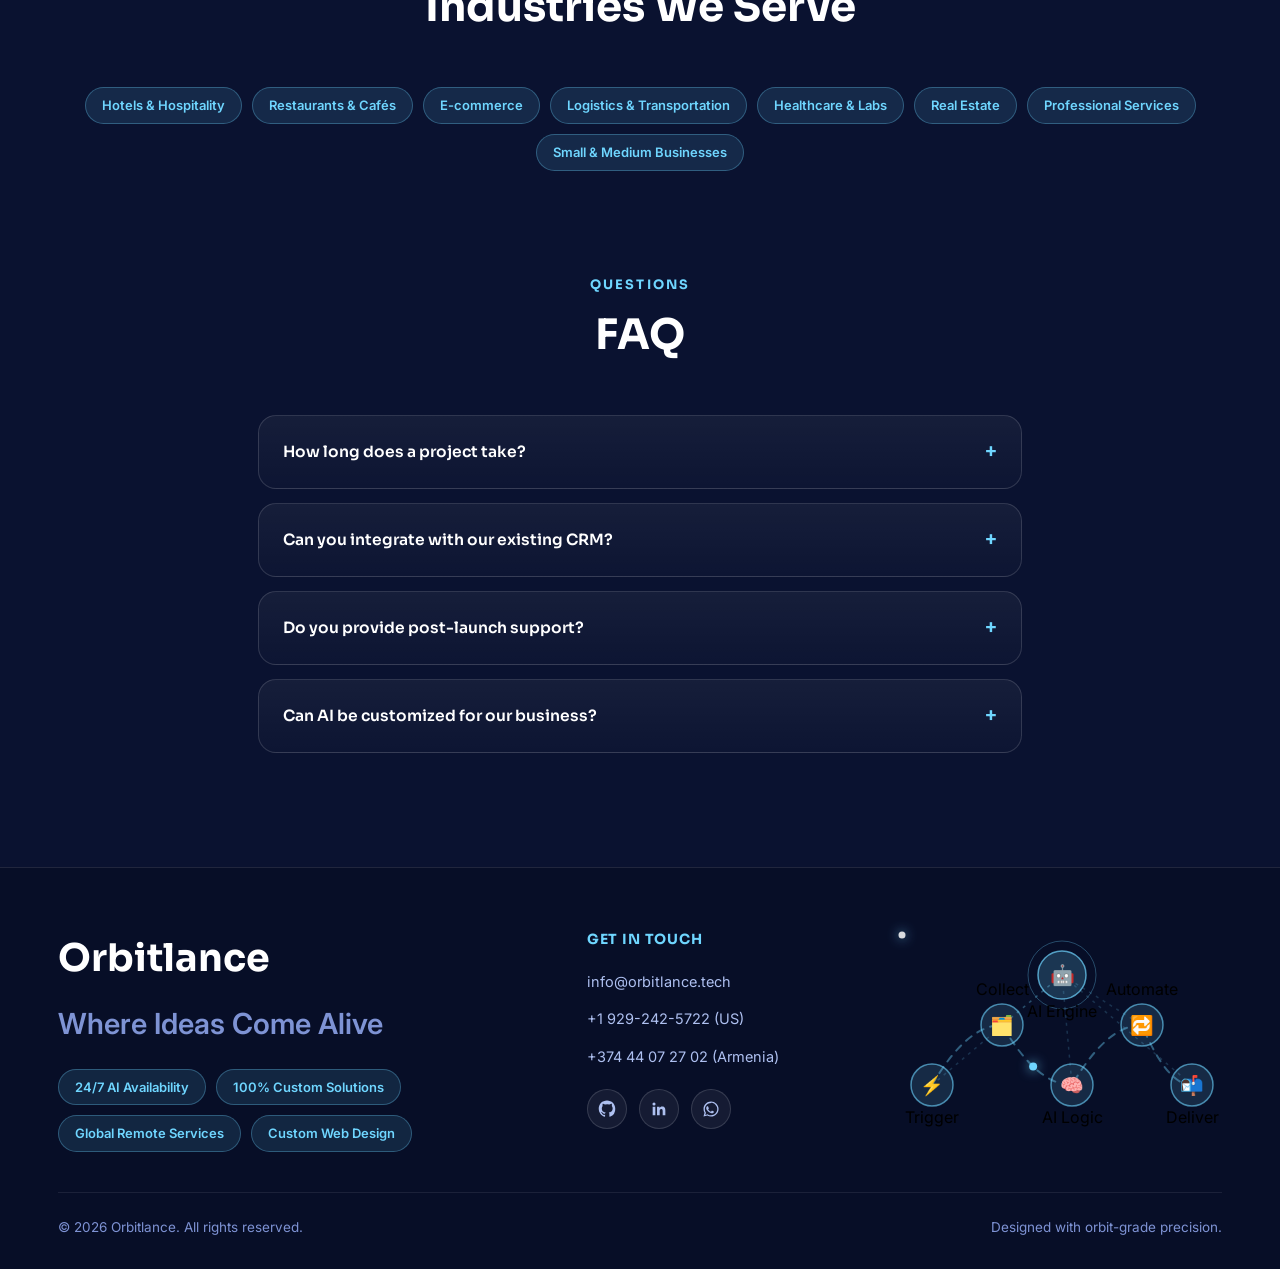
<file: services.html>
<!DOCTYPE html>
<html lang="en">
<head>
<meta charset="UTF-8">
<meta name="viewport" content="width=device-width, initial-scale=1.0">
<title>Services — Orbitlance</title>
<meta name="description" content="AI agents, business automation and custom web development services from Orbitlance.">
<link rel="icon" href="assets/img/logo.png">
<link rel="stylesheet" href="assets/css/style.css">
</head>
<body>

<div class="bg-fixed">
  <canvas id="galaxy-canvas"></canvas>
  <div class="glow-orb o1"></div>
  <div class="glow-orb o2"></div>
  <div class="orbit-ring r1"></div>
  <div class="orbit-ring r2"></div>
  <div class="orbit-ring r3"></div>
  <div class="tech-particle" style="top:16%; left:10%; animation-delay:0s;"><img src="assets/img/icons/particle-openai.svg" alt="OpenAI"></div>
  <div class="tech-particle" style="top:24%; left:84%; animation-delay:1.2s;"><img src="assets/img/icons/particle-vercel.svg" alt="Vercel"></div>
  <div class="tech-particle" style="top:70%; left:8%; animation-delay:2.4s;"><img src="assets/img/icons/particle-laravel.svg" alt="Laravel"></div>
  <div class="tech-particle" style="top:80%; left:86%; animation-delay:.6s;"><img src="assets/img/icons/particle-mysql.svg" alt="MySQL"></div>
</div>

<header class="navbar">
  <div class="nav-left">
    <div class="nav-pill">
    <a href="index.html" class="nav-link">
      <svg viewBox="0 0 24 24" fill="none" stroke="currentColor" stroke-width="2" stroke-linecap="round" stroke-linejoin="round"><path d="M3 11l9-8 9 8"/><path d="M5 10v10h14V10"/><path d="M9 20v-6h6v6"/></svg>
      Home
    </a>
    <a href="contact.html" class="nav-link">
      <svg viewBox="0 0 24 24" fill="none" stroke="currentColor" stroke-width="2" stroke-linecap="round" stroke-linejoin="round"><rect x="3" y="5" width="18" height="14" rx="2"/><path d="M3 7l9 6 9-6"/></svg>
      Contact
    </a>
    </div>
  </div>

  <a href="index.html" class="nav-logo"><img src="assets/img/logo.png" alt="Orbitlance"></a>

  <nav class="nav-right">
    <div class="nav-pill">
      <a href="services.html" class="nav-link">
        <svg viewBox="0 0 24 24" fill="none" stroke="currentColor" stroke-width="2" stroke-linecap="round" stroke-linejoin="round"><circle cx="12" cy="12" r="3"/><path d="M19.4 15a1.65 1.65 0 0 0 .33 1.82l.06.06a2 2 0 1 1-2.83 2.83l-.06-.06a1.65 1.65 0 0 0-1.82-.33 1.65 1.65 0 0 0-1 1.51V21a2 2 0 0 1-4 0v-.09A1.65 1.65 0 0 0 9 19.4a1.65 1.65 0 0 0-1.82.33l-.06.06a2 2 0 1 1-2.83-2.83l.06-.06a1.65 1.65 0 0 0 .33-1.82 1.65 1.65 0 0 0-1.51-1H3a2 2 0 0 1 0-4h.09A1.65 1.65 0 0 0 4.6 9a1.65 1.65 0 0 0-.33-1.82l-.06-.06a2 2 0 1 1 2.83-2.83l.06.06a1.65 1.65 0 0 0 1.82.33H9a1.65 1.65 0 0 0 1-1.51V3a2 2 0 0 1 4 0v.09a1.65 1.65 0 0 0 1 1.51 1.65 1.65 0 0 0 1.82-.33l.06-.06a2 2 0 1 1 2.83 2.83l-.06.06a1.65 1.65 0 0 0-.33 1.82V9a1.65 1.65 0 0 0 1.51 1H21a2 2 0 0 1 0 4h-.09a1.65 1.65 0 0 0-1.51 1z"/></svg>
        Services
      </a>
      <a href="portfolio.html" class="nav-link">
        <svg viewBox="0 0 24 24" fill="none" stroke="currentColor" stroke-width="2" stroke-linecap="round" stroke-linejoin="round"><rect x="3" y="3" width="7" height="7" rx="1"/><rect x="14" y="3" width="7" height="7" rx="1"/><rect x="3" y="14" width="7" height="7" rx="1"/><rect x="14" y="14" width="7" height="7" rx="1"/></svg>
        Portfolio
      </a>
      <a href="about.html" class="nav-link">
        <svg viewBox="0 0 24 24" fill="none" stroke="currentColor" stroke-width="2" stroke-linecap="round" stroke-linejoin="round"><circle cx="12" cy="12" r="9"/><path d="M12 16v-4"/><path d="M12 8h.01"/></svg>
        About
      </a>
    </div>
  </nav>

  <button class="nav-toggle" aria-label="Toggle menu">
    <span></span><span></span><span></span>
  </button>
</header>

<div class="mobile-menu">
  <a href="index.html"><svg viewBox="0 0 24 24" fill="none" stroke="currentColor" stroke-width="2" stroke-linecap="round" stroke-linejoin="round"><path d="M3 11l9-8 9 8"/><path d="M5 10v10h14V10"/><path d="M9 20v-6h6v6"/></svg>Home</a>
  <a href="services.html"><svg viewBox="0 0 24 24" fill="none" stroke="currentColor" stroke-width="2" stroke-linecap="round" stroke-linejoin="round"><circle cx="12" cy="12" r="3"/><path d="M19.4 15a1.65 1.65 0 0 0 .33 1.82l.06.06a2 2 0 1 1-2.83 2.83l-.06-.06a1.65 1.65 0 0 0-1.82-.33 1.65 1.65 0 0 0-1 1.51V21a2 2 0 0 1-4 0v-.09A1.65 1.65 0 0 0 9 19.4a1.65 1.65 0 0 0-1.82.33l-.06.06a2 2 0 1 1-2.83-2.83l.06-.06a1.65 1.65 0 0 0 .33-1.82 1.65 1.65 0 0 0-1.51-1H3a2 2 0 0 1 0-4h.09A1.65 1.65 0 0 0 4.6 9a1.65 1.65 0 0 0-.33-1.82l-.06-.06a2 2 0 1 1 2.83-2.83l.06.06a1.65 1.65 0 0 0 1.82.33H9a1.65 1.65 0 0 0 1-1.51V3a2 2 0 0 1 4 0v.09a1.65 1.65 0 0 0 1 1.51 1.65 1.65 0 0 0 1.82-.33l.06-.06a2 2 0 1 1 2.83 2.83l-.06.06a1.65 1.65 0 0 0-.33 1.82V9a1.65 1.65 0 0 0 1.51 1H21a2 2 0 0 1 0 4h-.09a1.65 1.65 0 0 0-1.51 1z"/></svg>Services</a>
  <a href="portfolio.html"><svg viewBox="0 0 24 24" fill="none" stroke="currentColor" stroke-width="2" stroke-linecap="round" stroke-linejoin="round"><rect x="3" y="3" width="7" height="7" rx="1"/><rect x="14" y="3" width="7" height="7" rx="1"/><rect x="3" y="14" width="7" height="7" rx="1"/><rect x="14" y="14" width="7" height="7" rx="1"/></svg>Portfolio</a>
  <a href="about.html"><svg viewBox="0 0 24 24" fill="none" stroke="currentColor" stroke-width="2" stroke-linecap="round" stroke-linejoin="round"><circle cx="12" cy="12" r="9"/><path d="M12 16v-4"/><path d="M12 8h.01"/></svg>About</a>
  <a href="contact.html"><svg viewBox="0 0 24 24" fill="none" stroke="currentColor" stroke-width="2" stroke-linecap="round" stroke-linejoin="round"><rect x="3" y="5" width="18" height="14" rx="2"/><path d="M3 7l9 6 9-6"/></svg>Contact</a>
</div>

<main>

  <section class="page-hero reveal">
    <div class="container">
      <span class="eyebrow">What We Offer</span>
      <h1>Intelligent Solutions for Modern Businesses</h1>
      <p>We build AI-powered software, automation systems, and custom web applications that help businesses reduce manual work, improve efficiency, and scale with confidence.</p>
    </div>
  </section>

  <div class="section-head center reveal" style="padding-top:20px;">
    <span class="eyebrow">What We Build</span>
    <h2 class="section-title">Our Services</h2>
  </div>

  <!-- ----------------------------- AI Assistants ----------------------------- -->
  <section class="page-pad" style="padding-top:20px;">
    <div class="container grid-2" style="align-items:end;">
      <div class="reveal">
        <div class="planet-orb" style="margin:0 0 26px;">
          <span class="service-icon" style="font-size:40px; position:relative; z-index:2; animation-delay:0s;">🤖</span>
        </div>
        <span class="eyebrow">01 · AI Assistants</span>
        <h2 class="section-title">AI Assistants That Never Sleep</h2>
        <p class="section-sub" style="max-width:none;">Give your business a dedicated AI assistant that works around the clock. From answering customer questions and managing bookings to tracking orders and handling repetitive requests, our AI assistants are trained around your business and continuously improved as your needs evolve.</p>
      </div>
      <div class="card reveal service-card">
        <h4>Perfect for</h4>
        <ul class="service-list">
          <li>Customer Support</li>
          <li>Reception &amp; Bookings</li>
          <li>Sales Assistance</li>
          <li>Order Tracking</li>
          <li>Frequently Asked Questions</li>
        </ul>
      </div>
    </div>
  </section>

  <!-- ------------------------------ AI Automation ----------------------------- -->
  <section class="page-pad" style="padding-top:0;">
    <div class="container grid-2" style="align-items:end;">
      <div class="card reveal service-card" style="order:2;">
        <h4>We automate</h4>
        <ul class="service-list">
          <li>Internal Workflows</li>
          <li>CRM Processes</li>
          <li>Email &amp; Notifications</li>
          <li>Document Processing</li>
          <li>Team Operations</li>
        </ul>
      </div>
      <div class="reveal" style="order:1;">
        <div class="planet-orb" style="margin:0 0 26px;">
          <span class="service-icon" style="font-size:40px; position:relative; z-index:2; animation-delay:.3s;">⚙️</span>
        </div>
        <span class="eyebrow">02 · AI Automation</span>
        <h2 class="section-title">Automate the Work That Slows You Down</h2>
        <p class="section-sub" style="max-width:none;">Stop spending valuable time on repetitive tasks. We design intelligent automations that connect your existing tools, eliminate manual processes, and keep your business running more efficiently with minimal human intervention.</p>
      </div>
    </div>
  </section>

  <!-- --------------------------- Custom CRM Systems --------------------------- -->
  <section class="page-pad" style="padding-top:0;">
    <div class="container grid-2" style="align-items:end;">
      <div class="reveal">
        <div class="planet-orb" style="margin:0 0 26px;">
          <span class="service-icon" style="font-size:40px; position:relative; z-index:2; animation-delay:.6s;">📊</span>
        </div>
        <span class="eyebrow">03 · Custom CRM Systems</span>
        <h2 class="section-title">A CRM Built Around Your Business</h2>
        <p class="section-sub" style="max-width:none;">Every business works differently, so your CRM should too. Instead of forcing you to adapt to generic software, we build CRM systems tailored to your workflow, making it easier to manage customers, sales, projects, and daily operations from one place.</p>
      </div>
      <div class="card reveal service-card">
        <h4>Features include</h4>
        <ul class="service-list">
          <li>Customer &amp; Lead Management</li>
          <li>Sales Pipelines</li>
          <li>Reporting &amp; Analytics</li>
          <li>Task &amp; Team Management</li>
          <li>Custom Dashboards</li>
        </ul>
      </div>
    </div>
  </section>

  <!-- ----------------------- Custom Software Development ---------------------- -->
  <section class="page-pad" style="padding-top:0;">
    <div class="container grid-2" style="align-items:end;">
      <div class="card reveal service-card" style="order:2;">
        <h4>Examples</h4>
        <ul class="service-list">
          <li>Business Platforms</li>
          <li>Client Portals</li>
          <li>Booking Systems</li>
          <li>Dashboards</li>
          <li>SaaS Applications</li>
        </ul>
      </div>
      <div class="reveal" style="order:1;">
        <div class="planet-orb" style="margin:0 0 26px;">
          <span class="service-icon" style="font-size:40px; position:relative; z-index:2; animation-delay:.9s;">💻</span>
        </div>
        <span class="eyebrow">04 · Custom Software Development</span>
        <h2 class="section-title">Custom Software That Solves Real Problems</h2>
        <p class="section-sub" style="max-width:none;">Whether you need an internal management system, a client portal, or a complete business platform, we build scalable software designed specifically for your goals. No unnecessary features—just solutions that help your business grow.</p>
      </div>
    </div>
  </section>

  <!-- ------------------------------ Web Development ---------------------------- -->
  <section class="page-pad" style="padding-top:0;">
    <div class="container grid-2" style="align-items:end;">
      <div class="reveal">
        <div class="planet-orb" style="margin:0 0 26px;">
          <span class="service-icon" style="font-size:40px; position:relative; z-index:2; animation-delay:1.2s;">🌐</span>
        </div>
        <span class="eyebrow">05 · Web Development</span>
        <h2 class="section-title">Websites Designed to Leave a Lasting Impression</h2>
        <p class="section-sub" style="max-width:none;">Your website is often the first interaction customers have with your business. We design and develop modern, high-performance websites that not only look great but also build trust, strengthen your brand, and turn visitors into customers.</p>
      </div>
      <div class="card reveal service-card">
        <h4>We build</h4>
        <ul class="service-list">
          <li>Corporate Websites</li>
          <li>Landing Pages</li>
          <li>E-commerce Stores</li>
          <li>Portfolio Websites</li>
          <li>CMS Solutions</li>
        </ul>
      </div>
    </div>
  </section>

  <!-- -------------------------- Industries We Serve ------------------------ -->
  <section class="page-pad" style="padding-top:0;">
    <div class="container">
      <div class="section-head center reveal">
        <span class="eyebrow">Who We Work With</span>
        <h2 class="section-title">Industries We Serve</h2>
      </div>
      <div class="tag-row reveal">
        <span class="tag">Hotels &amp; Hospitality</span>
        <span class="tag">Restaurants &amp; Cafés</span>
        <span class="tag">E-commerce</span>
        <span class="tag">Logistics &amp; Transportation</span>
        <span class="tag">Healthcare &amp; Labs</span>
        <span class="tag">Real Estate</span>
        <span class="tag">Professional Services</span>
        <span class="tag">Small &amp; Medium Businesses</span>
      </div>
    </div>
  </section>

  <!-- --------------------------------- FAQ ---------------------------------- -->
  <section class="page-pad" style="padding-top:0;">
    <div class="container" style="max-width:820px; margin:0 auto;">
      <div class="section-head center reveal">
        <span class="eyebrow">Questions</span>
        <h2 class="section-title">FAQ</h2>
      </div>
      <div class="reveal">
        <details class="faq-item">
          <summary>How long does a project take?</summary>
          <p class="faq-answer">Most projects launch within 2–6 weeks depending on complexity. After our discovery call, we'll give you a clear timeline before any work begins.</p>
        </details>
        <details class="faq-item">
          <summary>Can you integrate with our existing CRM?</summary>
          <p class="faq-answer">Yes. We connect with most popular CRMs and business tools, and can also extend or migrate your existing systems as needed.</p>
        </details>
        <details class="faq-item">
          <summary>Do you provide post-launch support?</summary>
          <p class="faq-answer">Absolutely. Ongoing support, monitoring and improvements are part of how we work — we don't disappear after launch.</p>
        </details>
        <details class="faq-item">
          <summary>Can AI be customized for our business?</summary>
          <p class="faq-answer">Yes — every AI solution we build is trained and tailored around your business, data and workflows, not a generic off-the-shelf bot.</p>
        </details>
      </div>
    </div>
  </section>

</main>

<footer class="site-footer">
  <div class="container">
    <div class="footer-grid">
      <div class="footer-col">
        <div class="footer-brand">
          <span>Orbitlance</span>
        </div>
        <p class="footer-desc">Where Ideas Come Alive</p>
        <div class="footer-badges">
          <span class="tag">24/7 AI Availability</span>
          <span class="tag">100% Custom Solutions</span>
          <span class="tag">Global Remote Services</span>
          <span class="tag">Custom Web Design</span>
        </div>
      </div>
      <div class="footer-col footer-contact-col">
        <div class="footer-workflow" aria-hidden="true">
          <svg viewBox="0 0 320 210" xmlns="http://www.w3.org/2000/svg">
            <line class="wf-spoke" x1="160" y1="40" x2="30" y2="150"/>
            <line class="wf-spoke" x1="160" y1="40" x2="100" y2="90"/>
            <line class="wf-spoke" x1="160" y1="40" x2="170" y2="150"/>
            <line class="wf-spoke" x1="160" y1="40" x2="240" y2="90"/>
            <line class="wf-spoke" x1="160" y1="40" x2="290" y2="150"/>

            <path class="wf-line" d="M30,150 Q65,90 100,90 Q135,150 170,150 Q205,90 240,90 Q265,150 290,150"/>

            <g class="wf-hub">
              <circle class="wf-hub-ring" cx="160" cy="40" r="34"/>
              <circle cx="160" cy="40" r="24"/>
              <text class="wf-icon" x="160" y="47" text-anchor="middle">🤖</text>
            </g>
            <text class="wf-label" x="160" y="82" text-anchor="middle">AI Engine</text>

            <g class="wf-node n1"><circle cx="30" cy="150" r="21"/><text class="wf-icon" x="30" y="157" text-anchor="middle">⚡</text></g>
            <text class="wf-label" x="30" y="188" text-anchor="middle">Trigger</text>

            <g class="wf-node n2"><circle cx="100" cy="90" r="21"/><text class="wf-icon" x="100" y="97" text-anchor="middle">🗂️</text></g>
            <text class="wf-label" x="100" y="60" text-anchor="middle">Collect</text>

            <g class="wf-node n3"><circle cx="170" cy="150" r="21"/><text class="wf-icon" x="170" y="157" text-anchor="middle">🧠</text></g>
            <text class="wf-label" x="170" y="188" text-anchor="middle">AI Logic</text>

            <g class="wf-node n4"><circle cx="240" cy="90" r="21"/><text class="wf-icon" x="240" y="97" text-anchor="middle">🔁</text></g>
            <text class="wf-label" x="240" y="60" text-anchor="middle">Automate</text>

            <g class="wf-node n5"><circle cx="290" cy="150" r="21"/><text class="wf-icon" x="290" y="157" text-anchor="middle">📬</text></g>
            <text class="wf-label" x="290" y="188" text-anchor="middle">Deliver</text>

            <circle class="wf-packet p1" r="4">
              <animateMotion dur="4.5s" repeatCount="indefinite" path="M30,150 Q65,90 100,90 Q135,150 170,150 Q205,90 240,90 Q265,150 290,150"/>
            </circle>
            <circle class="wf-packet p2" r="3.5">
              <animateMotion dur="4.5s" begin="2.25s" repeatCount="indefinite" path="M30,150 Q65,90 100,90 Q135,150 170,150 Q205,90 240,90 Q265,150 290,150"/>
            </circle>
          </svg>
        </div>
        <h5>Get in Touch</h5>
        <ul>
          <li><a href="mailto:info@orbitlance.tech">info@orbitlance.tech</a></li>
          <li><a href="tel:+19292425722">+1 929-242-5722 (US)</a></li>
          <li><a href="tel:+37444072702">+374 44 07 27 02 (Armenia)</a></li>
        </ul>
        <div class="social-row">
          <a class="social-icon" href="https://github.com/lhastil" target="_blank" rel="noopener" aria-label="GitHub">
            <svg viewBox="0 0 24 24" fill="currentColor"><path d="M12 .5C5.73.5.98 5.24.98 11.5c0 4.97 3.22 9.18 7.7 10.67.56.1.77-.24.77-.54v-1.9c-3.13.68-3.79-1.5-3.79-1.5-.51-1.3-1.25-1.65-1.25-1.65-1.02-.7.08-.69.08-.69 1.13.08 1.72 1.16 1.72 1.16 1 1.72 2.63 1.22 3.27.93.1-.73.4-1.22.72-1.5-2.5-.28-5.13-1.25-5.13-5.56 0-1.23.44-2.23 1.16-3.02-.12-.29-.5-1.45.11-3.02 0 0 .95-.3 3.12 1.16a10.8 10.8 0 0 1 5.68 0c2.17-1.46 3.12-1.16 3.12-1.16.61 1.57.23 2.73.11 3.02.72.79 1.16 1.79 1.16 3.02 0 4.32-2.64 5.27-5.15 5.55.41.35.77 1.04.77 2.1v3.11c0 .3.2.65.78.54A11.02 11.02 0 0 0 23.02 11.5C23.02 5.24 18.27.5 12 .5Z"/></svg>
          </a>
          <a class="social-icon" href="https://www.linkedin.com/in/hasti-ahmadi-95b256347/" target="_blank" rel="noopener" aria-label="LinkedIn">
            <svg viewBox="0 0 24 24" fill="currentColor"><path d="M20.45 20.45h-3.55v-5.57c0-1.33-.02-3.03-1.85-3.03-1.85 0-2.14 1.45-2.14 2.94v5.66H9.36V9h3.41v1.56h.05c.47-.9 1.64-1.85 3.37-1.85 3.6 0 4.27 2.37 4.27 5.45v6.29ZM5.34 7.43a2.06 2.06 0 1 1 0-4.12 2.06 2.06 0 0 1 0 4.12ZM7.12 20.45H3.56V9h3.56v11.45Z"/></svg>
          </a>
          <a class="social-icon" href="https://wa.me/19292425722" target="_blank" rel="noopener" aria-label="WhatsApp">
            <svg viewBox="0 0 24 24" fill="currentColor"><path d="M12.04 2.003c-5.545 0-10.037 4.492-10.037 10.037 0 1.77.464 3.5 1.345 5.019L2 22.03l5.106-1.34a9.99 9.99 0 0 0 4.934 1.31h.004c5.545 0 10.037-4.493 10.037-10.037 0-2.68-1.044-5.199-2.94-7.096a9.98 9.98 0 0 0-7.097-2.94zm.001 1.803c2.216 0 4.299.863 5.866 2.43a8.24 8.24 0 0 1 2.427 5.868c0 4.573-3.72 8.294-8.297 8.294a8.27 8.27 0 0 1-4.223-1.155l-.303-.18-3.037.797.81-2.963-.198-.305a8.24 8.24 0 0 1-1.267-4.417c0-4.575 3.721-8.296 8.296-8.296zm-4.868 4.68c-.164 0-.43.061-.656.306-.225.245-.86.84-.86 2.048 0 1.207.88 2.373 1.002 2.538.123.164 1.716 2.762 4.259 3.762 2.105.833 2.534.667 2.992.626.458-.041 1.478-.605 1.686-1.19.208-.583.208-1.083.146-1.19-.062-.104-.226-.166-.472-.29-.246-.123-1.478-.73-1.706-.813-.229-.083-.396-.124-.562.124-.166.246-.643.812-.789.978-.145.166-.29.187-.536.062-.246-.124-1.04-.383-1.98-1.221-.732-.653-1.226-1.46-1.371-1.705-.144-.246-.015-.379.109-.502.111-.111.246-.29.37-.436.123-.145.164-.247.246-.412.083-.166.041-.31-.02-.436-.062-.124-.562-1.352-.77-1.852-.203-.487-.41-.42-.562-.428a9.42 9.42 0 0 0-.478-.012z"/></svg>
          </a>
        </div>
      </div>
    </div>
    <div class="footer-bottom">
      <span>&copy; 2026 Orbitlance. All rights reserved.</span>
      <span>Designed with orbit-grade precision.</span>
    </div>
  </div>
</footer>

<div class="invite-popup" id="invite-popup">
  <button class="invite-close" id="invite-close" aria-label="Close">&times;</button>
  <span class="invite-tag"><span class="dot"></span>Incoming Transmission</span>
  <div class="invite-orbit">
    <div class="ring"></div>
    <div class="emoji">🚀</div>
  </div>
  <h3>Not sure which service fits your business?</h3>
  <p>Tell us what you're working on and we'll recommend the right starting point — no pressure, just a clear plan.</p>
  <a href="contact.html" class="btn btn-primary">Get a Free Consultation</a>
</div>

<script src="assets/js/main.js"></script>
</body>
</html>
</file>
<file: assets/css/style.css>
/* ==========================================================================
   Orbitlance — Design System
   ========================================================================== */

@import url('https://fonts.googleapis.com/css2?family=Sora:wght@400;500;600;700;800&family=Inter:wght@400;500;600;700&display=swap');

:root {
  --navy: #0D1B4C;
  --blue: #215EF4;
  --blue-light: #3D83FF;
  --cyan: #6FD6FF;
  --white: #FFFFFF;
  --ink: #0A1230;
  --muted: #AEC0F0;
  --muted-2: #7E93D4;
  --glass: rgba(255, 255, 255, 0.06);
  --glass-border: rgba(255, 255, 255, 0.14);
  --gradient-bg: linear-gradient(135deg, #0D1B4C 0%, #215EF4 55%, #3D83FF 100%);
  --shadow-glow: 0 0 40px rgba(61, 131, 255, 0.35);
  --radius-lg: 28px;
  --radius-md: 18px;
  --radius-sm: 12px;
  --font-head: 'Sora', 'Segoe UI', sans-serif;
  --font-body: 'Inter', 'Segoe UI', sans-serif;
  --nav-h: 96px;
}

* { margin: 0; padding: 0; box-sizing: border-box; }

html {
  scroll-behavior: smooth;
}

body {
  font-family: var(--font-body);
  color: var(--white);
  background: #0A1230;
  min-height: 100vh;
  overflow-x: hidden;
  line-height: 1.6;
  cursor: none;
}

@media (max-width: 900px), (hover: none) {
  body { cursor: auto; }
  .cursor-dot, .cursor-ring { display: none !important; }
}

a { color: inherit; text-decoration: none; }
ul { list-style: none; }
img { max-width: 100%; display: block; }
button { font-family: inherit; cursor: pointer; border: none; }

.container {
  width: 100%;
  max-width: 1220px;
  margin: 0 auto;
  padding: 0 28px;
}

section { position: relative; z-index: 2; }

/* ==========================================================================
   Fixed motion background (galaxy / orbit)
   ========================================================================== */

.bg-fixed {
  position: fixed;
  inset: 0;
  z-index: 0;
  background: var(--gradient-bg);
  overflow: hidden;
  pointer-events: none;
}

.bg-fixed canvas {
  position: absolute;
  inset: 0;
  width: 100%;
  height: 100%;
}

.orbit-ring {
  position: absolute;
  border-radius: 50%;
  border: 1px solid rgba(255, 255, 255, 0.10);
  top: 50%;
  left: 50%;
}

.orbit-ring::before {
  content: '';
  position: absolute;
  width: 10px;
  height: 10px;
  border-radius: 50%;
  background: var(--cyan);
  box-shadow: 0 0 16px 4px rgba(111, 214, 255, 0.85);
  top: 50%;
  left: -5px;
  transform: translateY(-50%);
}

.orbit-ring.r1 { width: 620px; height: 620px; margin: -310px 0 0 -310px; animation: spin 46s linear infinite; }
.orbit-ring.r2 { width: 920px; height: 920px; margin: -460px 0 0 -460px; animation: spin 68s linear infinite reverse; opacity: .7; }
.orbit-ring.r3 { width: 1300px; height: 1300px; margin: -650px 0 0 -650px; animation: spin 96s linear infinite; opacity: .5; }

@keyframes spin {
  from { transform: rotate(0deg); }
  to { transform: rotate(360deg); }
}

.glow-orb {
  position: absolute;
  border-radius: 50%;
  filter: blur(60px);
  opacity: .45;
}
.glow-orb.o1 { width: 460px; height: 460px; background: #3D83FF; top: -120px; right: -120px; }
.glow-orb.o2 { width: 380px; height: 380px; background: #6FD6FF; bottom: -100px; left: -80px; opacity: .3; }

.tech-particle {
  position: absolute;
  width: 46px;
  height: 46px;
  border-radius: 14px;
  background: rgba(20, 34, 84, 0.4);
  border: 1px solid rgba(255, 255, 255, 0.14);
  display: flex;
  align-items: center;
  justify-content: center;
  padding: 10px;
  animation: floaty 9s ease-in-out infinite;
  opacity: .55;
  will-change: transform;
}
.tech-particle img { width: 100%; height: 100%; object-fit: contain; filter: brightness(0) invert(1); opacity: .85; }

@keyframes floaty {
  0%, 100% { transform: translateY(0) translateX(0); }
  50% { transform: translateY(-22px) translateX(10px); }
}

/* ==========================================================================
   Custom cursor
   ========================================================================== */

.cursor-dot, .cursor-ring {
  position: fixed;
  top: 0; left: 0;
  border-radius: 50%;
  pointer-events: none;
  z-index: 9999;
  transform: translate(-50%, -50%);
  will-change: transform;
}
.cursor-dot {
  width: 8px; height: 8px;
  background: var(--cyan);
  box-shadow: 0 0 10px 3px rgba(111, 214, 255, .8);
}
.cursor-ring {
  width: 34px; height: 34px;
  border: 1.5px solid rgba(111, 214, 255, .6);
  transition: width .18s ease, height .18s ease, border-color .18s ease, background .18s ease;
}
.cursor-ring.active {
  width: 50px; height: 50px;
  background: rgba(111, 214, 255, .12);
  border-color: rgba(111, 214, 255, .9);
}

/* ==========================================================================
   Navbar
   ========================================================================== */

.navbar {
  position: fixed;
  top: 0; left: 0; right: 0;
  z-index: 500;
  height: var(--nav-h);
  display: grid;
  grid-template-columns: 1fr auto 1fr;
  align-items: center;
  padding: 0 40px;
  background: rgba(255, 255, 255, 0.94);
  backdrop-filter: blur(8px);
  -webkit-backdrop-filter: blur(8px);
  box-shadow: 0 4px 30px rgba(3, 8, 26, 0.1);
}

/* Soft feathered edge instead of a hard border line */
.navbar::after {
  content: '';
  position: absolute;
  left: 0; right: 0;
  top: 100%;
  height: 30%;
  background: linear-gradient(to bottom, rgba(255, 255, 255, 0.4), rgba(255, 255, 255, 0));
  pointer-events: none;
}

.nav-left, .nav-right {
  display: flex;
  align-items: center;
  gap: 30px;
}
.nav-right { justify-content: flex-end; }

/* Pill-style nav group for the left and right nav groups */
.nav-pill {
  display: flex;
  align-items: center;
  gap: 2px;
  padding: 6px;
  border-radius: 100px;
  background: linear-gradient(135deg, rgba(33, 94, 244, 0.06), rgba(13, 27, 76, 0.03));
  border: 1px solid rgba(13, 27, 76, 0.08);
}

.nav-link {
  display: flex;
  align-items: center;
  gap: 7px;
  font-family: var(--font-head);
  font-size: 14.5px;
  font-weight: 600;
  letter-spacing: .01em;
  color: #48548A;
  position: relative;
  padding: 10px 18px;
  border-radius: 100px;
  transition: color .25s ease, background .25s ease, box-shadow .25s ease, transform .2s ease;
}
.nav-link svg { width: 15px; height: 15px; opacity: .75; transition: opacity .25s ease; }
.nav-link:hover,
.nav-link.active {
  color: var(--white);
  background: linear-gradient(120deg, var(--blue-light), var(--blue));
  box-shadow: 0 8px 20px rgba(33, 94, 244, .3);
  transform: translateY(-1px);
}
.nav-link:hover svg, .nav-link.active svg { opacity: 1; }

.nav-logo {
  display: flex;
  align-items: center;
  justify-content: center;
}
.nav-logo img { height: 76px; width: auto; }

@media (max-width: 900px) {
  .nav-logo img { height: 60px; }
}

.nav-toggle {
  display: none;
  width: 44px; height: 44px;
  border-radius: 50%;
  background: linear-gradient(135deg, rgba(33, 94, 244, 0.12), rgba(13, 27, 76, 0.04));
  border: 1px solid rgba(33, 94, 244, 0.22);
  align-items: center;
  justify-content: center;
  flex-direction: column;
  gap: 5px;
  transition: background .25s ease, box-shadow .25s ease, transform .2s ease;
}
.nav-toggle:hover {
  background: linear-gradient(135deg, var(--blue-light), var(--blue));
  box-shadow: 0 8px 22px rgba(33, 94, 244, .3);
}
.nav-toggle:hover span { background: var(--white); }
.nav-toggle span {
  width: 18px; height: 2px;
  background: var(--navy);
  border-radius: 2px;
  transition: transform .25s ease, opacity .25s ease, background .25s ease;
}

.mobile-menu {
  position: fixed;
  top: var(--nav-h);
  left: 0; right: 0;
  background: linear-gradient(160deg, #0D1B4C 0%, #13245e 100%);
  border-bottom: 1px solid rgba(111, 214, 255, 0.15);
  z-index: 499;
  display: flex;
  flex-direction: column;
  padding: 18px 28px 28px;
  gap: 4px;
  transform: translateY(-12px);
  opacity: 0;
  visibility: hidden;
  transition: all .28s ease;
  box-shadow: 0 20px 40px rgba(3, 8, 26, 0.4);
}
.mobile-menu.open { transform: translateY(0); opacity: 1; visibility: visible; }
.mobile-menu a {
  display: flex;
  align-items: center;
  gap: 12px;
  padding: 14px 6px;
  font-family: var(--font-head);
  font-weight: 600;
  font-size: 16px;
  color: var(--white);
  border-bottom: 1px solid rgba(255, 255, 255, 0.08);
}
.mobile-menu a svg { width: 18px; height: 18px; flex-shrink: 0; opacity: .8; }
.mobile-menu a:hover,
.mobile-menu a.active { color: var(--cyan); }
.mobile-menu a:hover svg,
.mobile-menu a.active svg { opacity: 1; }

@media (max-width: 900px) {
  .nav-right { display: none; }
  .nav-toggle { display: flex; }
  .navbar { grid-template-columns: auto 1fr auto; padding: 0 20px; }
  .nav-left { gap: 10px; }

  .nav-left .nav-pill { padding: 0; gap: 0; background: none; border: none; }
  .nav-left .nav-link:not(:first-child) { display: none; }
  .nav-left .nav-link:first-child {
    position: relative;
    width: 44px; height: 44px;
    padding: 0;
    font-size: 0;
    gap: 0;
    border-radius: 50%;
    background: linear-gradient(135deg, rgba(33, 94, 244, 0.12), rgba(13, 27, 76, 0.04));
    border: 1px solid rgba(33, 94, 244, 0.22);
  }
  .nav-left .nav-link:first-child svg {
    position: absolute;
    top: 50%; left: 50%;
    transform: translate(-50%, -50%);
    width: 18px; height: 18px;
    opacity: 1;
  }
  .nav-left .nav-link:first-child:hover,
  .nav-left .nav-link:first-child.active {
    background: linear-gradient(135deg, var(--blue-light), var(--blue));
    box-shadow: 0 8px 22px rgba(33, 94, 244, .3);
  }
}

/* ==========================================================================
   Buttons
   ========================================================================== */

.btn {
  display: inline-flex;
  align-items: center;
  justify-content: center;
  gap: 10px;
  padding: 16px 34px;
  border-radius: 100px;
  font-family: var(--font-head);
  font-weight: 600;
  font-size: 15.5px;
  transition: transform .25s ease, box-shadow .25s ease, background .25s ease;
  white-space: nowrap;
}
.btn-primary {
  background: linear-gradient(120deg, var(--blue-light), var(--blue));
  color: var(--white);
  box-shadow: var(--shadow-glow);
}
.btn-primary:hover { transform: translateY(-3px); box-shadow: 0 0 55px rgba(61,131,255,.55); }

.btn-secondary {
  background: var(--white);
  color: var(--navy);
}
.btn-secondary:hover { transform: translateY(-3px); box-shadow: 0 10px 30px rgba(255,255,255,.25); }

.btn-outline {
  background: transparent;
  border: 1.5px solid rgba(255,255,255,.4);
  color: var(--white);
}
.btn-outline:hover { background: rgba(255,255,255,.1); border-color: var(--white); }

/* ==========================================================================
   Section basics
   ========================================================================== */

.eyebrow {
  font-family: var(--font-head);
  font-size: 13px;
  font-weight: 700;
  letter-spacing: .16em;
  text-transform: uppercase;
  color: var(--cyan);
  margin-bottom: 14px;
  display: inline-block;
}

h1, h2, h3, h4 { font-family: var(--font-head); font-weight: 700; line-height: 1.18; }

.section-title {
  font-size: clamp(28px, 4vw, 42px);
  margin-bottom: 18px;
}
.grid-2 .section-title { font-size: clamp(22px, 2.6vw, 30px); }
.section-sub {
  color: var(--muted);
  font-size: 17px;
  max-width: 560px;
  line-height: 1.7;
}
.section-head { margin-bottom: 56px; }
.section-head.center { text-align: center; margin-left: auto; margin-right: auto; }
.section-head.center .section-sub { margin-left: auto; margin-right: auto; }

.page-pad { padding: calc(var(--nav-h) + 64px) 0 100px; }

.reveal {
  opacity: 0;
  transform: translateY(36px);
  transition: opacity .8s ease, transform .8s ease;
}
.reveal.in-view { opacity: 1; transform: translateY(0); }

/* ==========================================================================
   Hero (home)
   ========================================================================== */

.hero {
  min-height: 100vh;
  display: flex;
  align-items: center;
  padding-top: var(--nav-h);
}
.hero-grid {
  display: grid;
  grid-template-columns: 1.15fr 1fr;
  gap: 50px;
  align-items: center;
  width: 100%;
}
.hero-copy { text-align: left; }
.hero-actions {
  display: flex;
  flex-direction: column;
  gap: 22px;
  align-items: flex-end;
}
.hero-actions .btn { min-width: 250px; }
.hero-quote {
  font-size: clamp(32px, 4.4vw, 54px);
  font-weight: 800;
  line-height: 1.16;
  background: linear-gradient(120deg, #FFFFFF 20%, #BFE0FF 100%);
  -webkit-background-clip: text;
  background-clip: text;
  color: transparent;
}
.hero-para {
  margin-top: 22px;
  font-size: 18px;
  color: var(--muted);
  max-width: 560px;
  line-height: 1.75;
}

@media (max-width: 900px) {
  .hero-grid { grid-template-columns: 1fr; text-align: center; }
  .hero-copy, .hero-actions { text-align: center; align-items: center; }
  .hero-para { margin-left: auto; margin-right: auto; }
  .hero-copy { order: 1; }
  .hero-actions { order: 2; }
}

/* ==========================================================================
   Planet service cards
   ========================================================================== */

.planet-grid {
  display: grid;
  grid-template-columns: repeat(3, 1fr);
  gap: 34px;
}

.planet-card {
  position: relative;
  padding: 46px 30px 38px;
  border-radius: var(--radius-lg);
  background: linear-gradient(180deg, rgba(255,255,255,.07), rgba(255,255,255,.02));
  border: 1px solid var(--glass-border);
  text-align: center;
  transition: transform .35s ease, box-shadow .35s ease, border-color .35s ease;
  overflow: hidden;
}
.planet-card:hover {
  transform: translateY(-10px);
  border-color: rgba(111,214,255,.5);
  box-shadow: 0 25px 60px rgba(9, 22, 64, .45);
}

.planet-orb {
  width: 108px;
  height: 108px;
  margin: 0 auto 26px;
  border-radius: 50%;
  position: relative;
  display: flex;
  align-items: center;
  justify-content: center;
  background: radial-gradient(circle at 32% 28%, #6FD6FF, #215EF4 60%, #0D1B4C 100%);
  box-shadow: 0 0 40px rgba(61,131,255,.5), inset -8px -8px 20px rgba(0,0,0,.35);
}
.planet-orb::after {
  content: '';
  position: absolute;
  width: 160px; height: 44px;
  border: 1px solid rgba(255,255,255,.55);
  border-radius: 50%;
  transform: rotate(-18deg);
}
.planet-orb svg { width: 44px; height: 44px; color: #fff; position: relative; z-index: 2; }
.service-icon { display: inline-block; animation: bob 3s ease-in-out infinite; }

.service-card {
  position: relative;
  overflow: hidden;
  transition: transform .3s ease, border-color .3s ease, box-shadow .3s ease;
}
.service-card::before {
  content: '';
  position: absolute;
  width: 220px; height: 220px;
  border-radius: 50%;
  background: radial-gradient(circle, rgba(111,214,255,.16), transparent 70%);
  top: -90px; right: -90px;
  pointer-events: none;
}
.service-card:hover {
  transform: translateY(-4px);
  border-color: rgba(111,214,255,.4);
  box-shadow: 0 20px 45px rgba(9,22,64,.4);
}
.service-card h4 {
  position: relative;
  font-family: var(--font-head);
  font-size: 12.5px;
  font-weight: 700;
  letter-spacing: .1em;
  text-transform: uppercase;
  color: var(--cyan);
  margin-bottom: 18px;
}
.service-list { position: relative; display: flex; flex-direction: column; gap: 10px; }
.service-list li {
  display: flex;
  align-items: center;
  gap: 12px;
  padding: 13px 14px;
  border-radius: var(--radius-sm);
  background: rgba(255,255,255,.03);
  border: 1px solid transparent;
  font-size: 14.5px;
  font-weight: 500;
  color: var(--white);
  transition: background .25s ease, border-color .25s ease, transform .25s ease;
}
.service-list li::before {
  content: '';
  width: 8px; height: 8px;
  border-radius: 50%;
  background: linear-gradient(135deg, var(--cyan), var(--blue-light));
  box-shadow: 0 0 8px 2px rgba(111,214,255,.55);
  flex-shrink: 0;
}
.service-list li:hover {
  background: rgba(111,214,255,.09);
  border-color: rgba(111,214,255,.28);
  transform: translateX(5px);
}

.planet-card h3 { font-size: 21px; margin-bottom: 12px; }
.planet-card p { color: var(--muted); font-size: 15.5px; line-height: 1.7; }

@media (max-width: 900px) {
  .planet-grid { grid-template-columns: 1fr; }
}

/* ==========================================================================
   How We Work
   ========================================================================== */

.steps-row {
  display: grid;
  grid-template-columns: repeat(5, 1fr);
  gap: 20px;
  position: relative;
}
.steps-row::before {
  content: '';
  position: absolute;
  top: 30px;
  left: 6%;
  right: 6%;
  height: 1px;
  background: repeating-linear-gradient(90deg, rgba(255,255,255,.35) 0 10px, transparent 10px 20px);
}
.step-item {
  text-align: center;
  position: relative;
}
.step-num {
  width: 60px; height: 60px;
  border-radius: 50%;
  margin: 0 auto 20px;
  display: flex;
  align-items: center;
  justify-content: center;
  font-family: var(--font-head);
  font-weight: 700;
  font-size: 20px;
  background: linear-gradient(135deg, var(--blue-light), var(--navy));
  border: 2px solid rgba(111,214,255,.6);
  box-shadow: 0 0 22px rgba(111,214,255,.4);
  position: relative;
  z-index: 2;
}
.step-item h4 { font-size: 16.5px; margin-bottom: 8px; }
.step-item p { font-size: 13.5px; color: var(--muted-2); }

.how-cta { text-align: center; margin-top: 52px; }

@media (max-width: 900px) {
  .steps-row { grid-template-columns: repeat(2, 1fr); gap: 34px 20px; }
  .steps-row::before { display: none; }
}

/* ==========================================================================
   Invitation popup (floats in the corner once you scroll to the footer)
   ========================================================================== */

@keyframes bob { 0%,100% { transform: translateY(0) rotate(0deg); } 50% { transform: translateY(-10px) rotate(6deg); } }

.invite-popup {
  position: fixed;
  right: 26px;
  bottom: 26px;
  width: 336px;
  max-width: calc(100vw - 32px);
  padding: 30px 26px 26px;
  border-radius: 24px;
  background: linear-gradient(160deg, rgba(19, 33, 87, .97), rgba(8, 15, 42, .98));
  border: 1px solid rgba(111, 214, 255, .3);
  box-shadow: 0 24px 60px rgba(3, 8, 26, .55);
  z-index: 800;
  transform: translateY(130%) scale(.92);
  opacity: 0;
  pointer-events: none;
  transition: transform .7s cubic-bezier(.34, 1.56, .64, 1), opacity .5s ease;
  overflow: hidden;
}
.invite-popup.show { transform: translateY(0) scale(1); opacity: 1; pointer-events: auto; }

.invite-popup::before {
  content: '';
  position: absolute;
  width: 200px; height: 200px;
  border-radius: 50%;
  background: radial-gradient(circle, rgba(111,214,255,.25), transparent 70%);
  top: -80px; right: -80px;
  pointer-events: none;
}

.invite-tag {
  position: relative;
  display: inline-flex;
  align-items: center;
  gap: 7px;
  padding: 5px 12px;
  border-radius: 100px;
  background: rgba(111, 214, 255, .12);
  border: 1px solid rgba(111, 214, 255, .3);
  color: var(--cyan);
  font-size: 11px;
  font-weight: 700;
  letter-spacing: .06em;
  text-transform: uppercase;
  margin-bottom: 16px;
}
.invite-tag .dot {
  width: 6px; height: 6px;
  border-radius: 50%;
  background: var(--cyan);
  box-shadow: 0 0 8px 2px rgba(111, 214, 255, .8);
  animation: pulse-dot 1.6s ease-in-out infinite;
}
@keyframes pulse-dot { 0%, 100% { opacity: 1; transform: scale(1); } 50% { opacity: .4; transform: scale(.7); } }

.invite-close {
  position: absolute;
  top: 14px; right: 14px;
  width: 28px; height: 28px;
  border-radius: 50%;
  background: rgba(255, 255, 255, .06);
  border: 1px solid rgba(255, 255, 255, .14);
  color: var(--muted);
  font-size: 16px;
  line-height: 1;
  display: flex;
  align-items: center;
  justify-content: center;
  transition: background .2s ease, color .2s ease, transform .3s ease;
}
.invite-close:hover { background: rgba(255, 255, 255, .16); color: var(--white); transform: rotate(90deg); }

.invite-orbit {
  position: relative;
  width: 60px; height: 60px;
  margin-bottom: 16px;
}
.invite-orbit .ring {
  position: absolute; inset: 0;
  border: 1px dashed rgba(111, 214, 255, .4);
  border-radius: 50%;
  animation: spin 12s linear infinite;
}
.invite-orbit .ring::before {
  content: '';
  position: absolute;
  width: 6px; height: 6px;
  border-radius: 50%;
  background: var(--cyan);
  box-shadow: 0 0 10px 3px rgba(111, 214, 255, .8);
  top: -3px; left: 50%;
  transform: translateX(-50%);
}
.invite-orbit .emoji {
  position: absolute; inset: 0;
  display: flex;
  align-items: center;
  justify-content: center;
  font-size: 28px;
  animation: bob 3s ease-in-out infinite;
}

.invite-popup h3 { position: relative; font-size: 18.5px; margin-bottom: 8px; line-height: 1.32; }
.invite-popup p { position: relative; font-size: 13.5px; color: var(--muted); line-height: 1.65; margin-bottom: 20px; }
.invite-popup .btn { position: relative; width: 100%; padding: 13px 20px; font-size: 14px; }

@media (max-width: 600px) {
  .invite-popup { left: 16px; right: 16px; bottom: 16px; width: auto; }
}

/* ==========================================================================
   Footer
   ========================================================================== */

.site-footer {
  position: relative;
  z-index: 2;
  border-top: 1px solid rgba(255,255,255,.1);
  padding: 60px 0 30px;
  background: rgba(6, 12, 34, .55);
}
.footer-grid {
  display: grid;
  grid-template-columns: 1fr 1.3fr;
  gap: 40px;
  margin-bottom: 40px;
}
.footer-brand { display: flex; align-items: center; gap: 12px; margin-bottom: 16px; }
.footer-brand span { font-family: var(--font-head); font-weight: 700; font-size: 38px; }
.footer-col h5 {
  font-family: var(--font-head);
  font-size: 14px;
  letter-spacing: .06em;
  text-transform: uppercase;
  color: var(--cyan);
  margin-bottom: 18px;
}
.footer-col p, .footer-col a { color: var(--muted); font-size: 14.5px; }
.footer-col li { margin-bottom: 12px; }
.footer-col a:hover { color: var(--white); }
.footer-col p.footer-desc { color: var(--muted-2); font-size: 29px; font-weight: 600; line-height: 1.3; max-width: 420px; }

.footer-badges { display: flex; flex-wrap: wrap; gap: 10px; margin-top: 26px; }

.footer-contact-col { position: relative; }

.footer-workflow {
  position: absolute;
  right: 0;
  top: 50%;
  transform: translateY(-50%);
  width: 320px;
  pointer-events: none;
  z-index: 0;
}
.footer-workflow svg { width: 100%; height: auto; display: block; overflow: visible; }

.wf-eyebrow {
  fill: var(--cyan);
  font-family: var(--font-head);
  font-size: 10px;
  font-weight: 700;
  letter-spacing: .12em;
  text-transform: uppercase;
  opacity: .8;
}

.wf-line {
  fill: none;
  stroke: rgba(111, 214, 255, .4);
  stroke-width: 2;
  stroke-linecap: round;
  stroke-dasharray: 7 7;
  animation: wf-dash 1.4s linear infinite;
}
@keyframes wf-dash { to { stroke-dashoffset: -28; } }

.wf-spoke {
  fill: none;
  stroke: rgba(111, 214, 255, .18);
  stroke-width: 1.5;
  stroke-dasharray: 3 5;
}

.wf-node circle {
  fill: rgba(111, 214, 255, .14);
  stroke: rgba(111, 214, 255, .6);
  stroke-width: 1.5;
}
.wf-node { animation: wf-glow 3s ease-in-out infinite; }
.wf-node.n2 { animation-delay: .6s; }
.wf-node.n3 { animation-delay: 1.2s; }
.wf-node.n4 { animation-delay: 1.8s; }
.wf-node.n5 { animation-delay: 2.4s; }
@keyframes wf-glow {
  0%, 100% { filter: drop-shadow(0 0 0 rgba(111, 214, 255, 0)); }
  50% { filter: drop-shadow(0 0 9px rgba(111, 214, 255, .9)); }
}
.wf-node .wf-icon { font-size: 19px; }
.wf-node .wf-label {
  fill: var(--muted);
  font-family: var(--font-head);
  font-size: 11px;
  font-weight: 600;
}

.wf-hub circle {
  fill: rgba(111, 214, 255, .2);
  stroke: rgba(111, 214, 255, .7);
  stroke-width: 1.5;
}
.wf-hub .wf-icon { font-size: 20px; }
.wf-hub circle.wf-hub-ring {
  fill: none;
  stroke: rgba(111, 214, 255, .3);
  stroke-width: 1;
  animation: wf-spin 14s linear infinite;
  transform-origin: 160px 108px;
}
@keyframes wf-spin { to { transform: rotate(360deg); } }

.wf-packet {
  fill: var(--cyan);
  filter: drop-shadow(0 0 6px rgba(111, 214, 255, .9));
}
.wf-packet.p2 { fill: #ffffff; opacity: .85; }

@media (max-width: 1080px) {
  .footer-workflow { display: none; }
}

.social-row { display: flex; gap: 12px; margin-top: 20px; }
.social-icon {
  width: 40px; height: 40px;
  border-radius: 50%;
  display: flex; align-items: center; justify-content: center;
  background: var(--glass);
  border: 1px solid var(--glass-border);
  transition: background .25s ease, transform .25s ease;
}
.social-icon:hover { background: rgba(111,214,255,.2); transform: translateY(-3px); }
.social-icon svg { width: 18px; height: 18px; }

.footer-bottom {
  border-top: 1px solid rgba(255,255,255,.08);
  padding-top: 24px;
  display: flex;
  justify-content: space-between;
  flex-wrap: wrap;
  gap: 10px;
  font-size: 13.5px;
  color: var(--muted-2);
}

@media (max-width: 800px) {
  .footer-grid { grid-template-columns: 1fr; gap: 32px; }
  .footer-bottom { flex-direction: column; text-align: center; }
}

/* ==========================================================================
   Generic content blocks (used across inner pages)
   ========================================================================== */

.pill {
  display: inline-flex;
  align-items: center;
  gap: 8px;
  padding: 8px 18px;
  border-radius: 100px;
  background: var(--glass);
  border: 1px solid var(--glass-border);
  font-size: 13.5px;
  font-weight: 600;
  color: var(--muted);
}

.card {
  border-radius: var(--radius-md);
  padding: 32px;
  background: linear-gradient(180deg, rgba(255,255,255,.06), rgba(255,255,255,.015));
  border: 1px solid var(--glass-border);
}

.grid-2 { display: grid; grid-template-columns: 1fr 1fr; gap: 34px; }
.grid-3 { display: grid; grid-template-columns: repeat(3, 1fr); gap: 30px; }
.grid-4 { display: grid; grid-template-columns: repeat(4, 1fr); gap: 26px; }

@media (max-width: 980px) {
  .grid-2 { grid-template-columns: 1fr; }
  .grid-3 { grid-template-columns: 1fr 1fr; }
  .grid-4 { grid-template-columns: 1fr 1fr; }
}
@media (max-width: 600px) {
  .grid-3, .grid-4 { grid-template-columns: 1fr; }
}

.solution-item {
  display: flex;
  align-items: flex-start;
  gap: 10px;
  padding: 14px 18px;
  border-radius: var(--radius-sm);
  background: rgba(255,255,255,.04);
  border: 1px solid var(--glass-border);
  color: var(--muted);
  font-size: 14.5px;
  line-height: 1.6;
}


.value-card { transition: transform .3s ease, border-color .3s ease, box-shadow .3s ease; }
.value-card:hover { transform: translateY(-6px); border-color: rgba(111,214,255,.5); box-shadow: 0 20px 45px rgba(9,22,64,.4); }
.value-icon {
  width: 54px; height: 54px;
  margin: 0 auto 16px;
  border-radius: 14px;
  background: rgba(111,214,255,.14);
  border: 1px solid rgba(111,214,255,.3);
  display: flex;
  align-items: center;
  justify-content: center;
  font-size: 24px;
  animation: value-bob 3s ease-in-out infinite;
}
.value-card:nth-child(2) .value-icon { animation-delay: .3s; }
.value-card:nth-child(3) .value-icon { animation-delay: .6s; }
@keyframes value-bob {
  0%, 100% { transform: translateY(0); }
  50% { transform: translateY(-6px); }
}

.tech-strip { padding: 30px 0 10px; }
.tech-logo-row {
  display: flex;
  align-items: center;
  justify-content: center;
  flex-wrap: wrap;
  gap: 22px;
  margin-top: 26px;
}
.tech-chip {
  display: flex;
  align-items: center;
  justify-content: center;
  width: 44px;
  height: 44px;
  background: transparent;
  border: none;
  box-shadow: none;
  transition: transform .35s ease, filter .35s ease;
}
.tech-chip:hover {
  transform: scale(1.25);
}
.tech-chip img {
  height: 100%;
  width: 100%;
  object-fit: contain;
  filter: drop-shadow(0 0 2px rgba(255, 255, 255, .9)) drop-shadow(0 0 12px rgba(255, 255, 255, .55)) drop-shadow(0 4px 10px rgba(3, 8, 26, .3));
}

.page-hero {
  padding: calc(var(--nav-h) + 70px) 0 60px;
  text-align: center;
}
.page-hero .eyebrow { }
.page-hero h1 { font-size: clamp(32px, 5vw, 52px); margin-bottom: 16px; }
.page-hero p { color: var(--muted); max-width: 620px; margin: 0 auto; font-size: 17px; }

/* ------------------------------ Contact form ------------------------------ */

.contact-form { display: flex; flex-direction: column; gap: 20px; }
.form-row { display: grid; grid-template-columns: 1fr 1fr; gap: 20px; }
@media (max-width: 640px) { .form-row { grid-template-columns: 1fr; } }

.field label {
  display: block;
  font-size: 13.5px;
  font-weight: 600;
  color: var(--muted);
  margin-bottom: 8px;
  font-family: var(--font-head);
}
.field input, .field textarea, .field select {
  width: 100%;
  padding: 14px 16px;
  border-radius: var(--radius-sm);
  background: rgba(255,255,255,.05);
  border: 1px solid var(--glass-border);
  color: var(--white);
  font-family: var(--font-body);
  font-size: 14.5px;
  transition: border-color .2s ease, background .2s ease, box-shadow .2s ease;
}
.field input::placeholder, .field textarea::placeholder { color: var(--muted-2); }
.field input:focus, .field textarea:focus, .field select:focus {
  outline: none;
  border-color: var(--cyan);
  background: rgba(255,255,255,.08);
  box-shadow: 0 0 0 4px rgba(111, 214, 255, .12);
}
.field textarea { resize: vertical; min-height: 130px; }

.input-wrap { position: relative; }
.input-wrap .field-icon {
  position: absolute;
  left: 14px;
  top: 50%;
  transform: translateY(-50%);
  width: 16px;
  height: 16px;
  color: var(--muted-2);
  pointer-events: none;
  transition: color .2s ease;
}
.input-wrap textarea ~ .field-icon,
.input-wrap .field-icon.icon-top { top: 20px; transform: none; }
.input-wrap input, .input-wrap select, .input-wrap textarea { padding-left: 42px; }

.field select option {
  background: var(--navy);
  color: var(--white);
}
.input-wrap:focus-within .field-icon { color: var(--cyan); }

.contact-card {
  position: relative;
  overflow: hidden;
}
.contact-card::before {
  content: '';
  position: absolute;
  width: 260px; height: 260px;
  border-radius: 50%;
  background: radial-gradient(circle, rgba(111,214,255,.2), transparent 70%);
  top: -110px; right: -110px;
  pointer-events: none;
}
.contact-card-head { position: relative; margin-bottom: 30px; }

.btn-submit {
  position: relative;
  display: flex;
  align-items: center;
  justify-content: center;
  gap: 10px;
}
.btn-submit svg {
  width: 18px; height: 18px;
  transition: transform .3s ease;
}
.btn-submit:hover svg { transform: translate(3px, -3px) rotate(8deg); }

.form-note {
  text-align: center;
  color: var(--muted-2);
  font-size: 13px;
  line-height: 1.6;
  margin-top: -6px;
}

#form-status {
  display: none;
  padding: 14px 18px;
  border-radius: var(--radius-sm);
  background: rgba(111,214,255,.14);
  border: 1px solid rgba(111,214,255,.4);
  color: var(--white);
  font-size: 14.5px;
}
#form-status.show { display: block; }

.tag-row { display: flex; flex-wrap: wrap; gap: 10px; justify-content: center; margin-top: 22px; }
.tag {
  padding: 7px 16px;
  border-radius: 100px;
  font-size: 13px;
  font-weight: 600;
  background: rgba(111,214,255,.12);
  border: 1px solid rgba(111,214,255,.3);
  color: var(--cyan);
}

.faq-item {
  border: 1px solid var(--glass-border);
  border-radius: var(--radius-md);
  background: linear-gradient(180deg, rgba(255,255,255,.05), rgba(255,255,255,.015));
  margin-bottom: 14px;
  overflow: hidden;
}
.faq-item summary {
  cursor: pointer;
  list-style: none;
  padding: 20px 24px;
  font-family: var(--font-head);
  font-weight: 600;
  font-size: 15.5px;
  display: flex;
  align-items: center;
  justify-content: space-between;
  gap: 16px;
}
.faq-item summary::-webkit-details-marker { display: none; }
.faq-item summary::after {
  content: '+';
  font-size: 20px;
  color: var(--cyan);
  transition: transform .25s ease;
  flex-shrink: 0;
}
.faq-item[open] summary::after { transform: rotate(45deg); }
.faq-item .faq-answer {
  padding: 0 24px 20px;
  color: var(--muted);
  font-size: 14.5px;
  line-height: 1.7;
}
</file>
